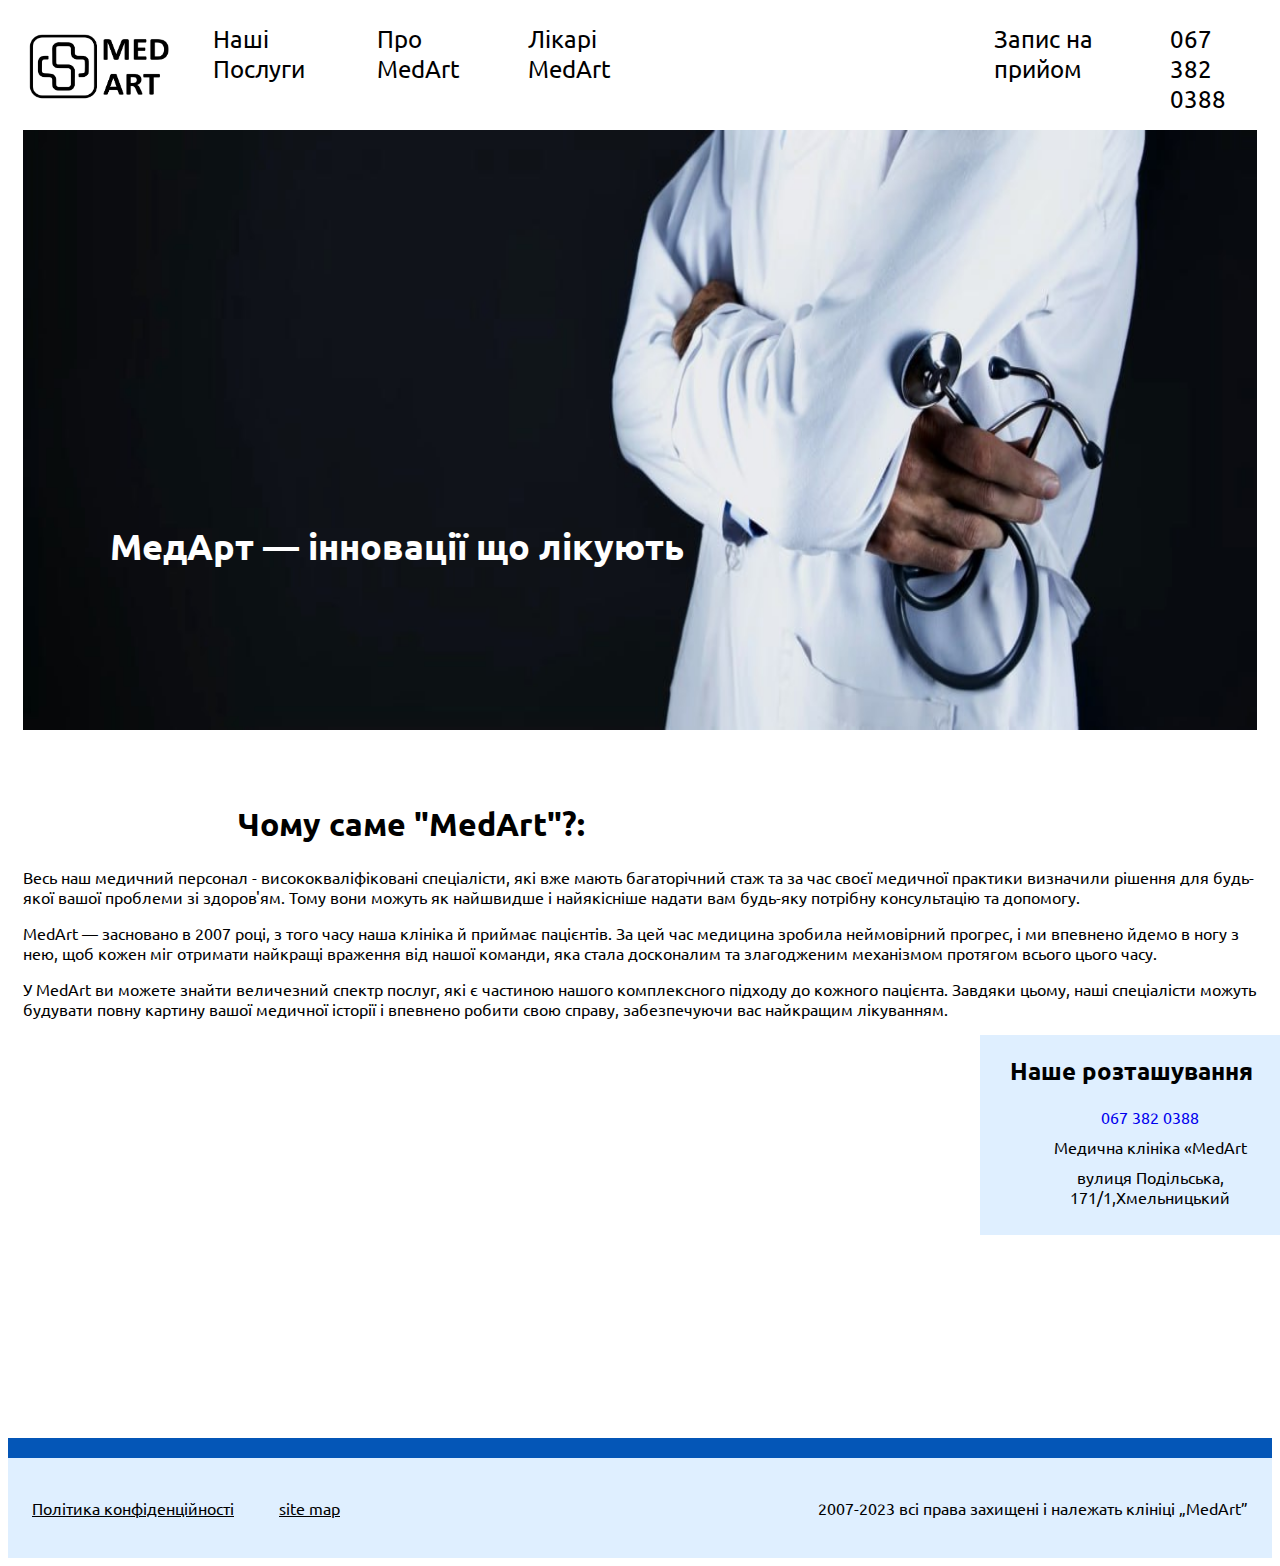
<file: index.html>
<!DOCTYPE html>
<html lang="ua">
  <head>
    <meta charset="UTF-8" />
    <meta name="viewport" content="width=device-width, initial-scale=1.0" />
    <title>MedArt</title>
    <link rel="stylesheet" href="style.css" />
    <link rel="preconnect" href="https://fonts.googleapis.com" />
    <link rel="preconnect" href="https://fonts.gstatic.com" crossorigin />
    <link
    href="https://fonts.googleapis.com/css2?family=Lato:wght@400;700&family=Ubuntu:wght@400;500;700&display=swap"
      rel="stylesheet"
    />
  </head>
  <body>
    <!-- HEADER -->
    <header>
      <div class="container">
        <!-- Підключення jQuery (приклад) -->
        <script src="https://code.jquery.com/jquery-3.6.0.min.js"></script>

        <script>
          $(document).ready(function() {
            // Приховуємо бургер меню на початку
            $(".burger-menu").hide();

            // При кліку на іконку бургер меню
            $(".burger-icon").click(function() {
              // Змінюємо видимість бургер меню
              $(".burger-menu").slideToggle();
            });
          });
        </script>
        <!-- HTML код для бургер меню -->
        <div class="burger-menu">
          <div class="burger-icon"></div>
        </div>
        <nav class="navbar">
          <a href="index.html"
          ><img src="img/MedArtLogo.png" alt="MedArtLogo" class="Logo"
          /></a>
          <ul class="list menu" id="main_nav">
            <li>
              <a href="">Наші Послуги</a>
              <div class="hiden-menu">
                <ul>
                  <li><a href="dantist.html">Стоматологія</a></li>
                  <li>
                    <a href="gynecologyandurology.html"
                      >Гінекологія та Урологія</a
                    >
                  </li>
                  <li><a href="massage.html">Неврологія, травматологія та масаж</a></li>
                </ul>
              </div>
            </li>
            <li>
              <a href="about.html">Про MedArt</a>
            </li>
            <li>
              <a href="doctors.html">Лікарі MedArt</a>
            </li>
            <span class="span-header">
              <li>
                <a href="appointment.html" id="appoi">Запис на прийом</a>
              </li>
              <li>
                <a class="link" href="tel:+0673820388"> 067 382 0388 </a>
              </li>
            </span>
          </ul>
        </nav>
      </div>
    </header>
   
    <section class="hero">
      <!-- PHOTO AND SLOGAN -->
      <div class="container">
      <div class="PhotoAndSlogan">
        <img src="img/MedArtMain1.jpg" alt="MainPhoto" class="MainPhoto" />
        <h1 class="Slogan">МедАрт — інновації що лікують</h1>
      </div>
      <!-- WHY MEDART? -->
      <div class="MainTexts">
        <h1 class="WhyMed">Чому саме "MedArt"?:</h1>
        <p class="text1">
          Весь наш медичний персонал - висококваліфіковані спеціалісти, які вже
          мають багаторічний стаж та за час своєї медичної практики визначили
          рішення для будь-якої вашої проблеми зі здоров'ям. Тому вони можуть як
          найшвидше і найякісніше надати вам будь-яку потрібну консультацію та
          допомогу.
        </p>
        <p class="text2">
          MedArt — засновано в 2007 році, з того часу наша клініка й приймає
          пацієнтів. За цей час медицина зробила неймовірний прогрес, і ми
          впевнено йдемо в ногу з нею, щоб кожен міг отримати найкращі враження
          від нашої команди, яка стала досконалим та злагодженим механізмом
          протягом всього цього часу.
        </p>
        <p class="text3">
          У MedArt ви можете знайти величезний спектр послуг, які є частиною
          нашого комплексного підходу до кожного пацієнта. Завдяки цьому, наші
          спеціалісти можуть будувати повну картину вашої медичної історії і
          впевнено робити свою справу, забезпечуючи вас найкращим лікуванням.
        </p>
      </div>
    </section>
    <!-- MAP -->
    <div class="mapAndInf">
      <div class="map-div">
        <h2 class="ourLoc">Наше розташування</h2>
        <ul class="list ul-map">
          <li class="link-map">
            <a class="link" href="tel:+0673820388"> 067 382 0388 </a>
          </li>
          <li class="link-map">Медична клініка «MedArt</li>
          <li class="link-map">вулиця Подільська, 171/1,Хмельницький</li>
        </ul>
      </div>
      <iframe
        class="map"
        src="https://www.google.com/maps/embed?pb=!1m18!1m12!1m3!1d2595.25934431454!2d26.99799267731279!3d49.42291076081303!2m3!1f0!2f0!3f0!3m2!1i1024!2i768!4f13.1!3m3!1m2!1s0x473206518fe5946f%3A0xc2dd091979bfd0b6!2z0YPQuy4g0J_QvtC00L7Qu9GM0YHQutCw0Y8sIDE3MSwg0KXQvNC10LvRjNC90LjRhtC60LjQuSwg0KXQvNC10LvRjNC90LjRhtC60LDRjyDQvtCx0LvQsNGB0YLRjCwgMjkwMDA!5e0!3m2!1sru!2sua!4v1690311536269!5m2!1sru!2sua"
        width="600"
        height="450"
        style="border: 0"
        allowfullscreen=""
        loading="lazy"
        referrerpolicy="no-referrer-when-downgrade"
      ></iframe>
    </div>
    <!-- FOOTER -->
    <div class="div-color-blue"></div>
    <footer class="footer-section">
      <ul class="ul-footer list">
        <li class="list-footer">
          <a class="link-footer" href="policy.html">
            Політика конфіденційності
          </a>
        </li>
        <li class="list-footer">
          <a class="link-footer" href="./sitemap.html">site map</a>
        </li>
      </ul>
      <p class="footer-text">
        2007-2023 всі права захищені і належать клініці „MedArt”
      </p>
    </footer>
  </body>
</html>
</file>
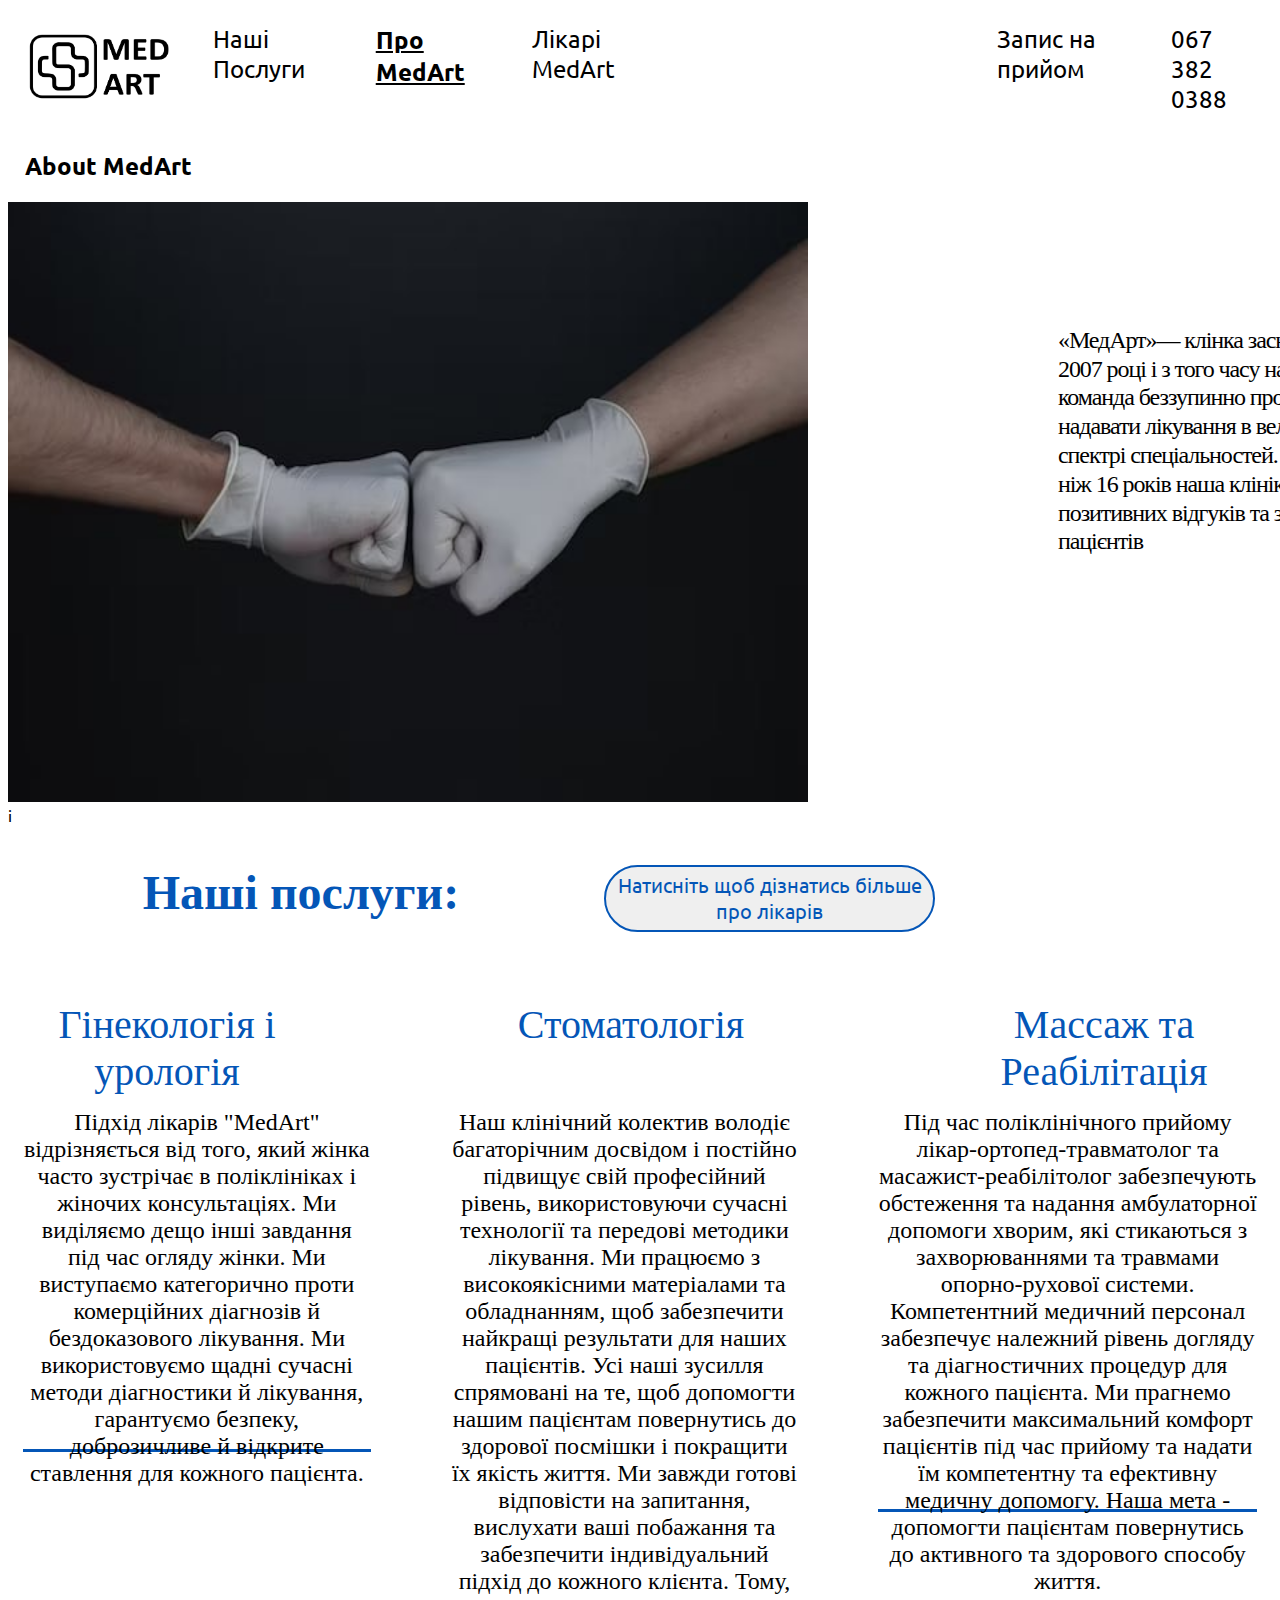
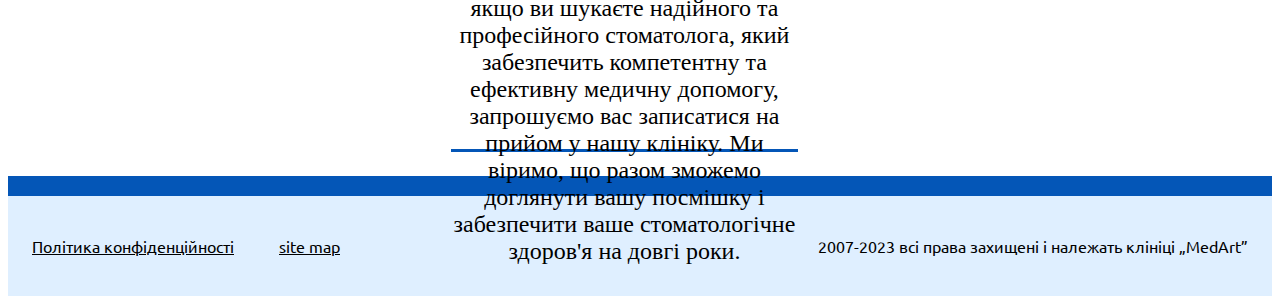
<file: about.html>
<!DOCTYPE html>
<html lang="en">
  <head>
    <meta charset="UTF-8" />
    <meta name="viewport" content="width=device-width, initial-scale=1.0" />
    <title>AboutMedArt</title>
    <link rel="stylesheet" href="style.css" />
    <link rel="preconnect" href="https://fonts.googleapis.com" />
    <link rel="preconnect" href="https://fonts.gstatic.com" crossorigin />
    <link
      href="https://fonts.googleapis.com/css2?family=Lato:wght@400;700&family=Ubuntu:wght@400;500;700&display=swap"
      rel="stylesheet"
    />
  </head>
  <body>
    <!-- HEADER -->
    <header>
      <div class="container">
        <nav class="navbar">
          <a href="index.html"
            ><img src="img/MedArtLogo.png" alt="MedArtLogo" class="Logo"
          /></a>
          <ul class="list menu" id="main_nav">
            <li>
              <a href="">Наші Послуги</a>
              <div class="hiden-menu">
                <ul>
                  <li><a href="dantist.html">Стоматологія</a></li>
                  <li>
                    <a href="gynecologyandurology.html"
                      >Гінекологія та Урологія</a
                    >
                  </li>
                  <li><a href="massage.html">Неврологія, травматологія та масаж</a></li>
                </ul>
              </div>
            </li>
            <li>
              <a href="about.html" class="active">Про MedArt</a>
            </li>
            <li>
              <a href="doctors.html">Лікарі MedArt</a>
            </li>
            <span class="span-header">
              <li>
                <a href="appointment.html">Запис на прийом</a>
              </li>
              <li>
                <a class="link" href="tel:+0673820388"> 067 382 0388 </a>
              </li>
            </span>
          </ul>
        </nav>
      </div>
    </header>
    <!-- MAIN -->
    <section class="section-about">
      <div class="div-about">
        <h2>About MedArt</h2>
      </div>
      <div class="div-foto-text">
        <div>
          <img class="fist-img" src="./img/fist.jpg" alt="fist" />
        </div>
        <div class="div-texy-about">
          <p class="text-about">
            «МедАрт»— клінка заснована в 2007 році і з того часу наша команда
            беззупинно продовжує вам надавати лікування в великому спектрі
            спеціальностей. За більше ніж 16 років наша клініка має сотні
            позитивних відгуків та задоволених пацієнтів
          </p>
        </div>
      </div>
    </section>
    <!-- SECTION-2 -->
    <section>
      і
      <div class="box-button">
        <h2 class="about-our-services">Наші послуги:</h2>
        <button onclick="window.location.href='doctors.html';" class="button-click">
          Натисніть щоб дізнатись більше про лікарів
        </button>
      </div>
    </section>
    <!-- SECTION-3 -->
    <section class="about-section3-titles">
      <div class="titele-about">
        <h1 class="g-title">Гінекологія і урологія</h1>
        <h1 class="d-title">Стоматологія</h1>
        <h1 class="m-title">Массаж та Реабілітація</h1>
      </div>
    </section>
    <section class="about-section3-texts">
      <div class="container container-flex">
        <p class="gynecology">
          Підхід лікарів "MedArt" відрізняється від того, який жінка часто
          зустрічає в поліклініках і жіночих консультаціях. Ми виділяємо дещо
          інші завдання під час огляду жінки. Ми виступаємо категорично проти
          комерційних діагнозів й бездоказового лікування. Ми використовуємо
          щадні сучасні методи діагностики й лікування, гарантуємо безпеку,
          доброзичливе й відкрите ставлення для кожного пацієнта.
        </p>
        <p class="dantist">
          Наш клінічний колектив володіє багаторічним досвідом і постійно
          підвищує свій професійний рівень, використовуючи сучасні технології та
          передові методики лікування. Ми працюємо з високоякісними матеріалами
          та обладнанням, щоб забезпечити найкращі результати для наших
          пацієнтів. Усі наші зусилля спрямовані на те, щоб допомогти нашим
          пацієнтам повернутись до здорової посмішки і покращити їх якість
          життя. Ми завжди готові відповісти на запитання, вислухати ваші
          побажання та забезпечити індивідуальний підхід до кожного клієнта.
          Тому, якщо ви шукаєте надійного та професійного стоматолога, який
          забезпечить компетентну та ефективну медичну допомогу, запрошуємо вас
          записатися на прийом у нашу клініку. Ми віримо, що разом зможемо
          доглянути вашу посмішку і забезпечити ваше стоматологічне здоров'я на
          довгі роки.
        </p>
        <p class="massageP">
          Під час поліклінічного прийому лікар-ортопед-травматолог та
          масажист-реабілітолог забезпечують обстеження та надання амбулаторної
          допомоги хворим, які стикаються з захворюваннями та травмами
          опорно-рухової системи. Компетентний медичний персонал забезпечує
          належний рівень догляду та діагностичних процедур для кожного
          пацієнта. Ми прагнемо забезпечити максимальний комфорт пацієнтів під
          час прийому та надати їм компетентну та ефективну медичну допомогу.
          Наша мета - допомогти пацієнтам повернутись до активного та здорового
          способу життя.
        </p>
      </div>
    </section>
    <!-- FOOTER -->
    <div class="div-color-blue"></div>
    <footer class="footer-section">
      <ul class="ul-footer list">
        <li class="list-footer">
          <a class="link-footer" href="policy.html">
            Політика конфіденційності
          </a>
        </li>
        <li class="list-footer">
          <a class="link-footer" href="sitemap.html">site map</a>
        </li>
      </ul>
      <p class="footer-text">
        2007-2023 всі права захищені і належать клініці „MedArt”
      </p>
    </footer>
  </body>
</html>
</file>
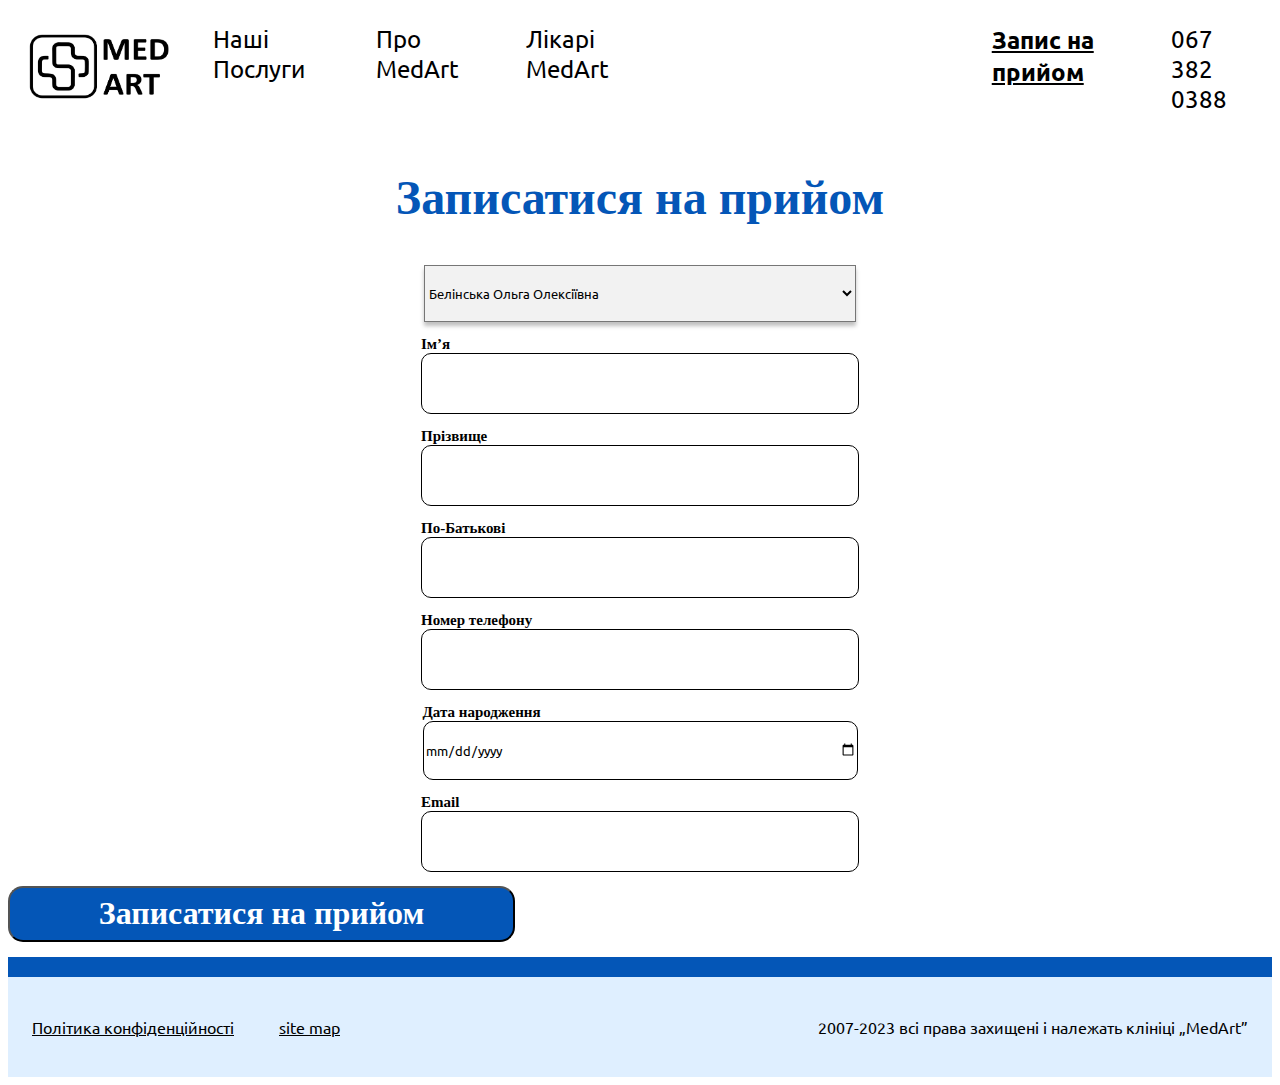
<file: appointment.html>
<!DOCTYPE html>
<html lang="en">
<head>
    <meta charset="UTF-8">
    <meta name="viewport" content="width=device-width, initial-scale=1.0">
    <title>Document</title>
    <link rel="stylesheet" href="style.css">
    <link rel="preconnect" href="https://fonts.googleapis.com" />
    <link rel="preconnect" href="https://fonts.gstatic.com" crossorigin />
    <link
      href="https://fonts.googleapis.com/css2?family=Lato:wght@400;700&family=Ubuntu:wght@400;500;700&display=swap"
      rel="stylesheet"
    />
</head>
<body>
  <script src="index.js" type="module"></script>  
  <!-- HEADER -->
    <header>
        <div class="container">
          <nav class="navbar">
          <a href="index.html"
            ><img src="img/MedArtLogo.png" alt="MedArtLogo" class="Logo"
          /></a>
          <ul class="list menu" id="main_nav">
            <li><a href="">Наші Послуги</a>
              <div class="hiden-menu">
                <ul>
                  <li><a href="dantist.html">Стоматологія</a></li>
                  <li><a href="gynecologyandurology.html">Гінекологія та Урологія</a></li>
                  <li><a href="massage.html">Неврологія, травматологія та масаж</a></li>
                </ul>
              </div>
            </li>
            <li>
              <a href="about.html">Про MedArt</a>
            </li>
            <li>
              <a href="doctors.html">Лікарі MedArt</a>
            </li>
            <span class="span-header">
            <li>
              <a href="appointment.html" class="active">Запис на прийом</a>
            </li>
            <li>
               <a class="link" href="tel:+0673820388"> 067 382 0388 </a>
            </li>
            </span>
          </ul>
          </nav>
        </div>
    <!-- Appointment -->
    <section class="section-form">
      <div class="container">
      <h2 class="h-modal">Записатися на прийом</h2>
    <form class="modal-form">
      <div class="form-container">
        <select class="select-form" name="select">
          <option class="option-form" disabled>Виберіть лікаря</option>
  <option class="option-form" value="value1">Белінська Ольга Олексіївна</option>
  <option class="option-form" value="value2">Белінський Владислав Андрійович</option>
  <option class="option-form" value="value3">Богач Юрій Григорович</option>
  <option class="option-form" value="value4">Рожанский Дмитро Владиславович</option>
  <option class="option-form" value="value5">Кушніренко Дмитро Олександрович</option>
  <option class="option-form" value="value6">Солярик Ігор Францевич.</option>
  <option class="option-form" value="value7">Яркович Іван Борисович</option>
        </select>
      </div>
      <div class="form-container">
        <label for="user-name" class="modal-form-field">Ім’я</label>
        <div class="modal-form-input-wrapper">
        <input id="user-name" type="text" name="user-name" class="modal-form-input" required minlength="2">
        </div>
      </div>
      <div class="form-container">
        <label for="user-name" class="modal-form-field">Прізвище</label>
      <div class="modal-form-input-wrapper">
        <input id="user-name" type="text" name="user-name" class="modal-form-input" required minlength="2">
        </div>
      </div>
      <div class="form-container">
        <label for="user-name" class="modal-form-field">По-Батькові</label>
      <div class="modal-form-input-wrapper">
        <input id="user-name" type="text" name="user-name" class="modal-form-input" required minlength="2">
        </div>
      </div>
      <div class="form-container">
        <label class="modal-form-field">Номер телефону</label>
          <div class="modal-form-input-wrapper">
            <input 
            id="user-phone"
            type="tel"
            name="user-phone"
            class="modal-form-input"
            required
            >
      </div>
      </div>
      <div class="form-container">
        <label class="modal-form-field">Дата народження</label>
          <div class="modal-form-input-wrapper">
            <input 
            type="date"
            id="user-date"
            name="user-date"
            class="modal-form-input"
            required
            >
          </div>
          </div>
          <div class="form-container">
        <label class="modal-form-field">Email</label>
          <div class="modal-form-input-wrapper">
            <input
            id="user-email"
            type="email"
            name="user-email"
            class="modal-form-input"
            required
            >
          </div>
          </div>
          </div>
          <button type="submit" class="modal-form-submit">Записатися на прийом</button>
    </form>
    </div>
    </section>
    <!-- FOOTER -->
    <div class="div-color-blue"></div>
    <footer class="footer-section">
      <ul class="ul-footer list">
        <li class="list-footer">
          <a class="link-footer" href="policy.html">
            Політика конфіденційності
          </a>
        </li>
        <li class="list-footer">
          <a class="link-footer" href="./sitemap.html">site map</a>
        </li>
      </ul>
      <p class="footer-text">
        2007-2023 всі права захищені і належать клініці „MedArt”
      </p>
    </footer>
</body>
</html>
</file>
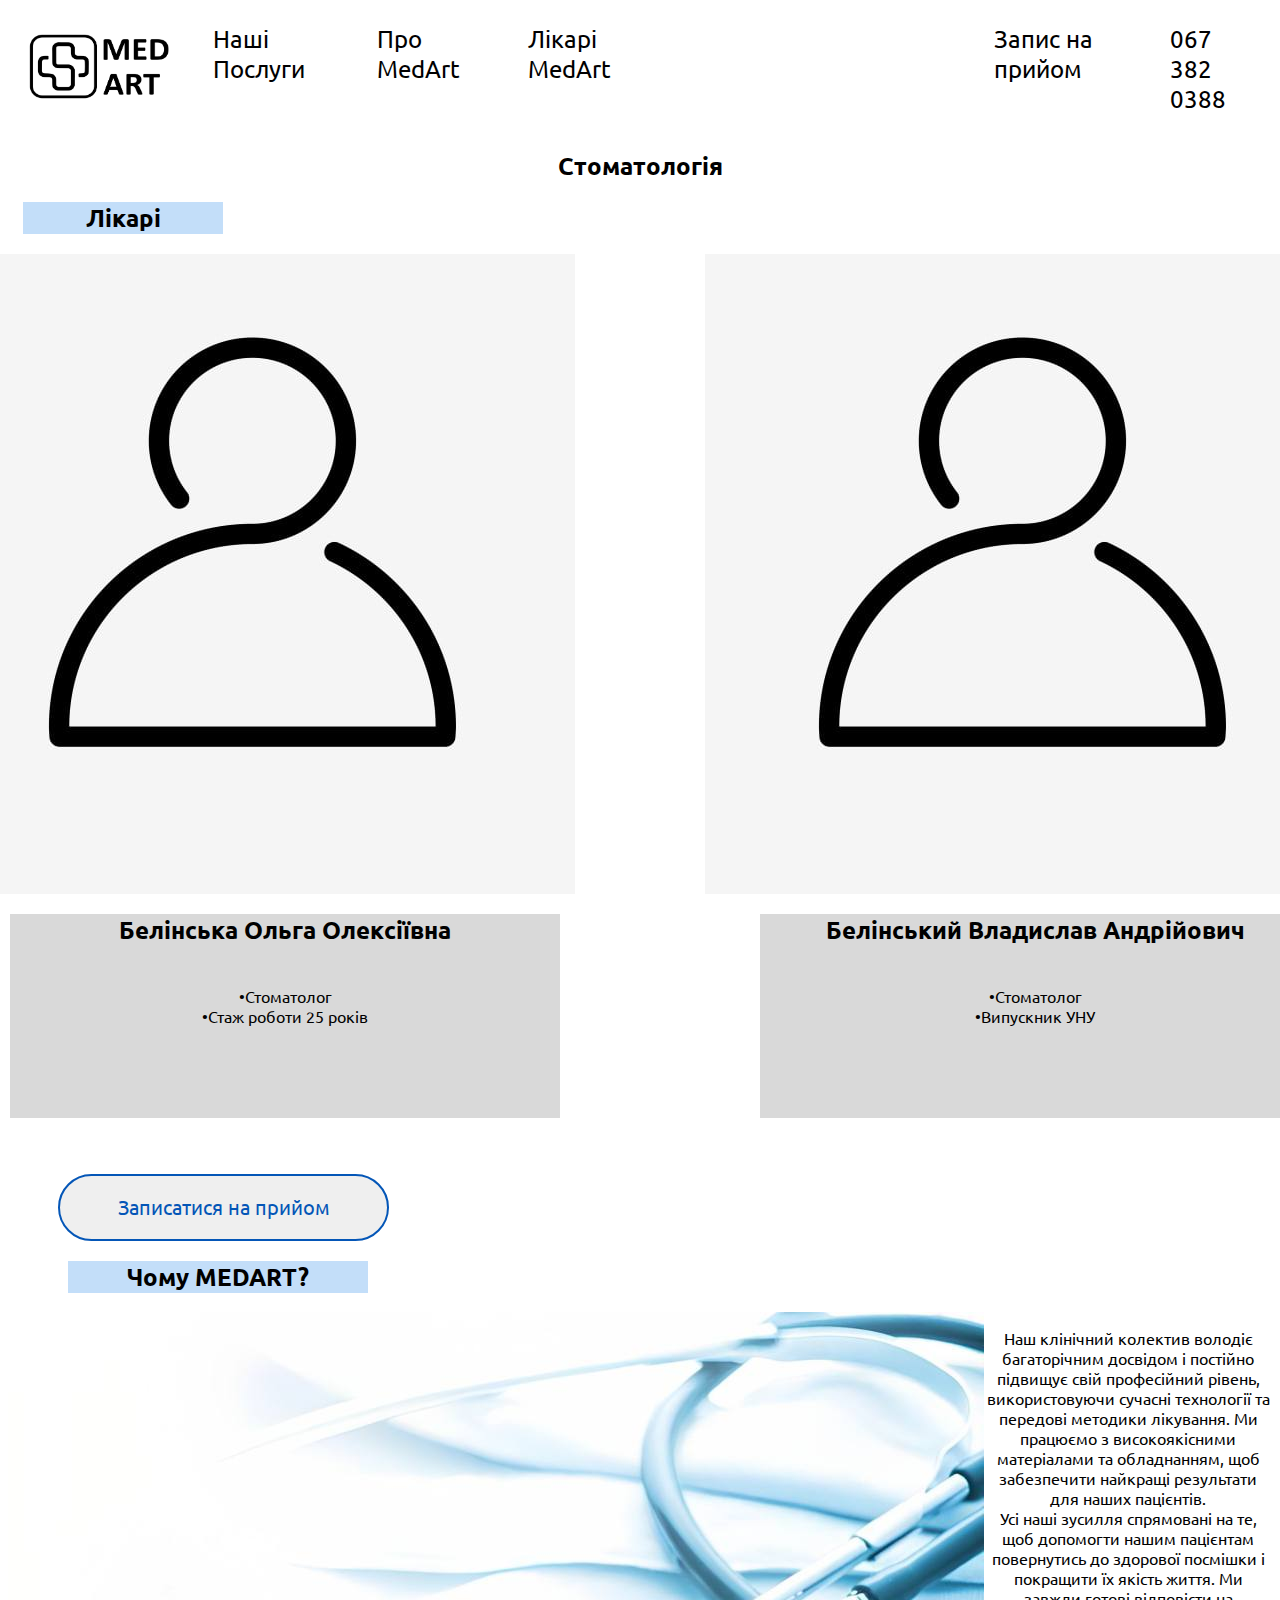
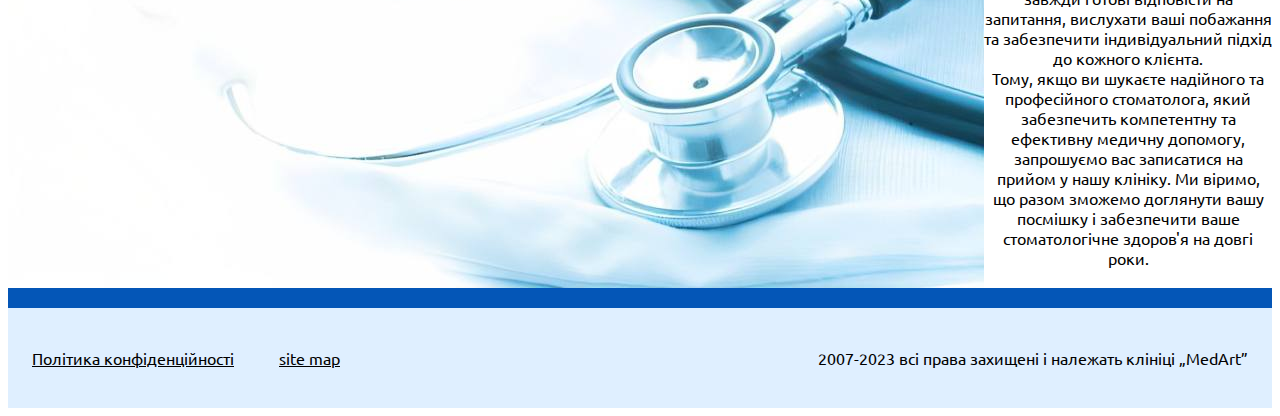
<file: dantist.html>
<!DOCTYPE html>
<html lang="ua">
  <head>
    <meta charset="UTF-8" />
    <meta name="viewport" content="width=device-width, initial-scale=1.0" />
    <title>MedArt</title>
    <link rel="stylesheet" href="style.css" />
    <link rel="preconnect" href="https://fonts.googleapis.com" />
    <link rel="preconnect" href="https://fonts.gstatic.com" crossorigin />
    <link
      href="https://fonts.googleapis.com/css2?family=Lato:wght@400;700&family=Ubuntu:wght@400;500;700&display=swap"
      rel="stylesheet"
    />
  </head>
  <body>
    <!-- HEADER -->
    <header>
      <div class="container">
        <nav class="navbar">
          <a href="index.html"
            ><img src="img/MedArtLogo.png" alt="MedArtLogo" class="Logo"
          /></a>
          <ul class="list menu" id="main_nav">
            <li>
              <a href="">Наші Послуги</a>
              <div class="hiden-menu">
                <ul>
                  <li><a href="#">Стоматологія</a></li>
                  <li>
                    <a href="gynecologyandurology.html"
                      >Гінекологія та Урологія</a
                    >
                  </li>
                  <li><a href="massage.html">Неврологія, травматологія та масаж</a></li>
                </ul>
              </div>
            </li>
            <li>
              <a href="about.html">Про MedArt</a>
            </li>
            <li>
              <a href="doctors.html">Лікарі MedArt</a>
            </li>
            <span class="span-header">
              <li>
                <a href="appointment.html" id="appoi">Запис на прийом</a>
              </li>
              <li>
                <a class="link" href="tel:+0673820388"> 067 382 0388 </a>
              </li>
            </span>
          </ul>
        </nav>
      </div>
    </header>
    <section class="gynecologyandurology-section">
      <div class="container">
        <h2 class="h-gynecologyandurology">Стоматологія</h2>
        <div class="box-div-doctors">
          <h2>Лікарі</h2>
        </div>
        <div class="div-box-doctors">
          <img src="img/human.jpg" alt="people" />
          <img src="img/human.jpg" alt="people" />
        </div>
        <div>
          <ul class="list ul-div-box-doctors">
            <li>
              <div class="div-box-doctors-text">
                <h2>Белінська Ольга Олексіївна</h2>
                <p>
                    <br>•Стоматолог
                    <br>•Стаж роботи 25 років
                </p>
              </div>
            </li>
            <li>
              <div class="div-box-doctors-text">
                <h2>Белінський Владислав Андрійович</h2>
                <p>
                    <br>•Стоматолог
                    <br>•Випускник УНУ
                </p>
              </div>
            </li>
          </ul>
        </div>
      </div>
    </section>
    <section class="MedArt-section">
      <button
        onclick="window.location.href='./appointment.html';"
        class="button-click-MedArt"
      >
        Записатися на прийом
      </button>
      <div class="box-div-medart">
        <h2 class="h-medart">Чому MEDART?</h2>
      </div>
      <div class="div-img-foto-medart">
        <img class="img-tool" src="./img/MedArt-tool.jpg" alt="tool" />
        <p class="p-medart">
        Наш клінічний колектив володіє багаторічним досвідом і постійно підвищує свій професійний рівень, використовуючи сучасні технології та передові методики лікування. Ми працюємо з високоякісними матеріалами та обладнанням, щоб забезпечити найкращі результати для наших пацієнтів.
        <br>Усі наші зусилля спрямовані на те, щоб допомогти нашим пацієнтам повернутись до здорової посмішки і покращити їх якість життя. Ми завжди готові відповісти на запитання, вислухати ваші побажання та забезпечити індивідуальний підхід до кожного клієнта.
        <br>Тому, якщо ви шукаєте надійного та професійного стоматолога, який забезпечить компетентну та ефективну медичну допомогу, запрошуємо вас записатися на прийом у нашу клініку. Ми віримо, що разом зможемо доглянути вашу посмішку і забезпечити ваше стоматологічне здоров'я на довгі роки.
        </p>
      </div>
    </section>
    <!-- FOOTER -->
    <div class="div-color-blue"></div>
    <footer class="footer-section">
      <ul class="ul-footer list">
        <li class="list-footer">
          <a class="link-footer" href="policy.html">
            Політика конфіденційності
          </a>
        </li>
        <li class="list-footer">
          <a class="link-footer" href="./sitemap.html">site map</a>
        </li>
      </ul>
      <p class="footer-text">
        2007-2023 всі права захищені і належать клініці „MedArt”
      </p>
    </footer>
  </body>
</html>
</file>
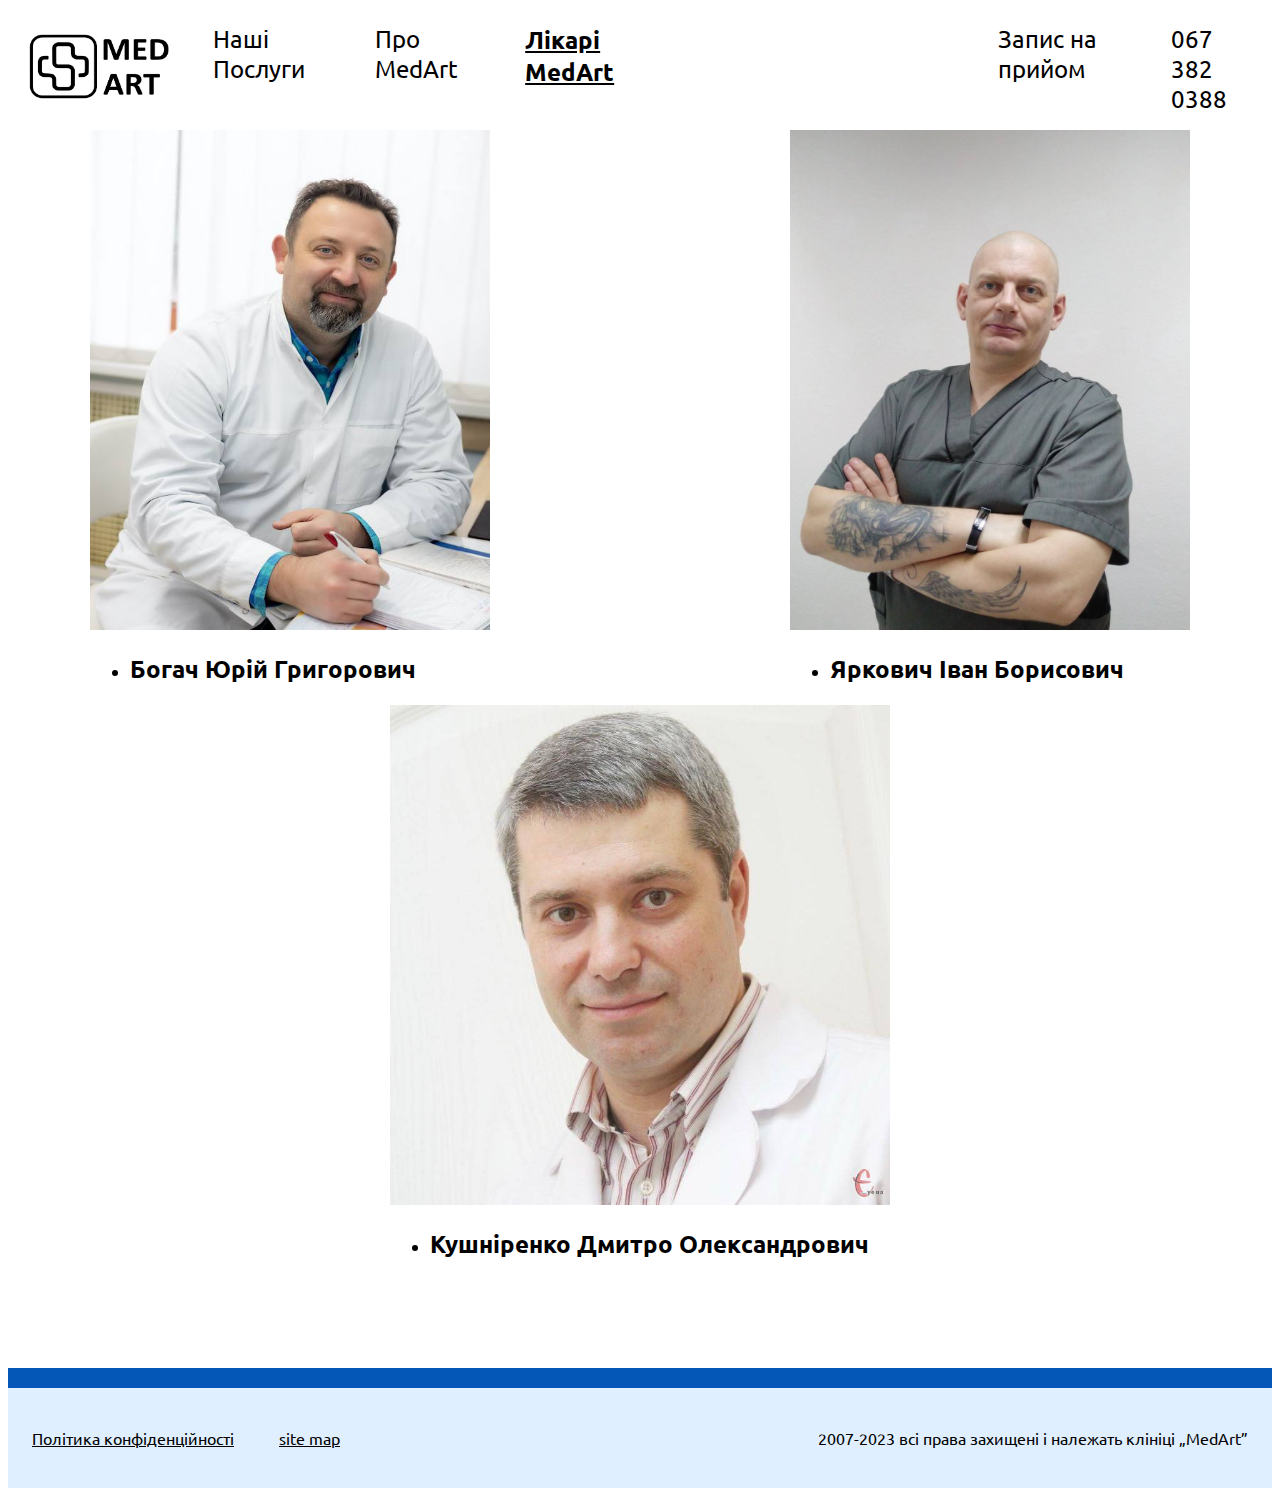
<file: doctors.html>
<!DOCTYPE html>
<html lang="en">
<head>
    <meta charset="UTF-8">
    <meta name="viewport" content="width=device-width, initial-scale=1.0">
    <title>Document</title>
    <link rel="stylesheet" href="style.css">
    <link rel="preconnect" href="https://fonts.googleapis.com" />
    <link rel="preconnect" href="https://fonts.gstatic.com" crossorigin />
    <link
      href="https://fonts.googleapis.com/css2?family=Lato:wght@400;700&family=Ubuntu:wght@400;500;700&display=swap"
      rel="stylesheet"
    />
</head>
<body>
  <header>
    <div class="container">
      <nav class="navbar">
      <a href="index.html"
        ><img src="img/MedArtLogo.png" alt="MedArtLogo" class="Logo"
      /></a>
      <ul class="list menu" id="main_nav">
        <li><a href="">Наші Послуги</a>
          <div class="hidden-menu">
            <ul>
              <li><a href="dantist.html">Стоматологія</a></li>
              <li><a href="gynecologyandurology.html">Гінекологія та Урологія</a></li>
              <li><a href="massage.html">Неврологія, травматологія та масаж</a></li>
            </ul>
          </div>
        </li>
        <li>
          <a href="about.html">Про MedArt</a>
        </li>
        <li>
          <a href="doctors.html" class="active">Лікарі MedArt</a>
        </li>
        <span class="span-header">
        <li>
          <a href="appointment.html">Запис на прийом</a>
        </li>
        <li>
          <a href="">067 382 0388</a>
        </li>
        </span>
      </ul>
      </nav>
    </div>
    <!-- DOCTORS -->
    <div class="container-flex-doc">
      <!-- Bohach -->
    <div class="bohach">
      <img src="img/Bohach.jpg" alt="" class="doc-img1">
      <ul class="jura" id="jurez">
        <li><h2>Богач Юрій Григорович</h2>
        <div class="hidden-doc">
          <ul>
            <li><p>(Уролог андролог)

              Лікар-уролог, вищої категорії, к.м.н, стаж роботи — понад 23 роки.
              Щорічно з  2014 по 2020 роки  проходив курси в центрі генітоуретральної реконструктивної хірургії при фундації Сави Перовича на базі клініки «BelMedik» в м. Белград Сербія під керівництвом Р. Джиновича.
               В 2013році було присуджено науковий ступень кандидата медичних наук.</p></li>
          </ul>
        </div>
        </li>
      </ul>
    </div>
    <!-- Jarkovich -->
    <div class="jarkovich">
      <img src="img/Jarkovich.jpg" alt="" class="doc-img1">
      <ul class="ivan" id="vanja">
        <li><h2>Яркович Іван Борисович</h2>
        <div class="hidden-doc">
          <ul>
            <li><p>Лікар медичної реабілітації та спортивної медицини.
              Лікар першої категорії.
              Спеціалізація: Реабілітація після спортивних травм.
              Реабілітація пацієнтів неврологічного травматологічного, ортопедичного профіля.</p></li>
          </ul>
        </div>
        </li>
      </ul>
    </div>
    </div>
    <!-- Kushnirenko -->
    <div class="container-flex-doc">
      <div class="kushnirenko">
        <img src="img/Kushnirenko.jpg" alt="" class="doc-img">
        <ul class="dmytro" id="dima">
          <li><h2 class="kush">Кушніренко Дмитро Олександрович</h2>
          <div class="hidden-doc">
            <ul>
              <li><p>Лікар вищої категорії.
                Кандидат медичних наук.
                Лікар гінеколог ендокринолог.
                Лікар мамолог. 
                Лікар ультразвукової діагностики. 
                Лікарський стаж - 30 років</p></li>
            </ul>
          </div>
          </li>
        </ul>
      </div>
    </div>
    <!-- FOOTER -->
    <div class="div-color-blue"></div>
    <footer class="footer-section">
      <ul class="ul-footer list">
        <li class="list-footer">
          <a class="link-footer" href="policy.html">
            Політика конфіденційності
          </a>
        </li>
        <li class="list-footer">
          <a class="link-footer" href="./sitemap.html">site map</a>
        </li>
      </ul>
      <p class="footer-text">
        2007-2023 всі права захищені і належать клініці „MedArt”
      </p>
    </footer>
</body>
</html>
</file>
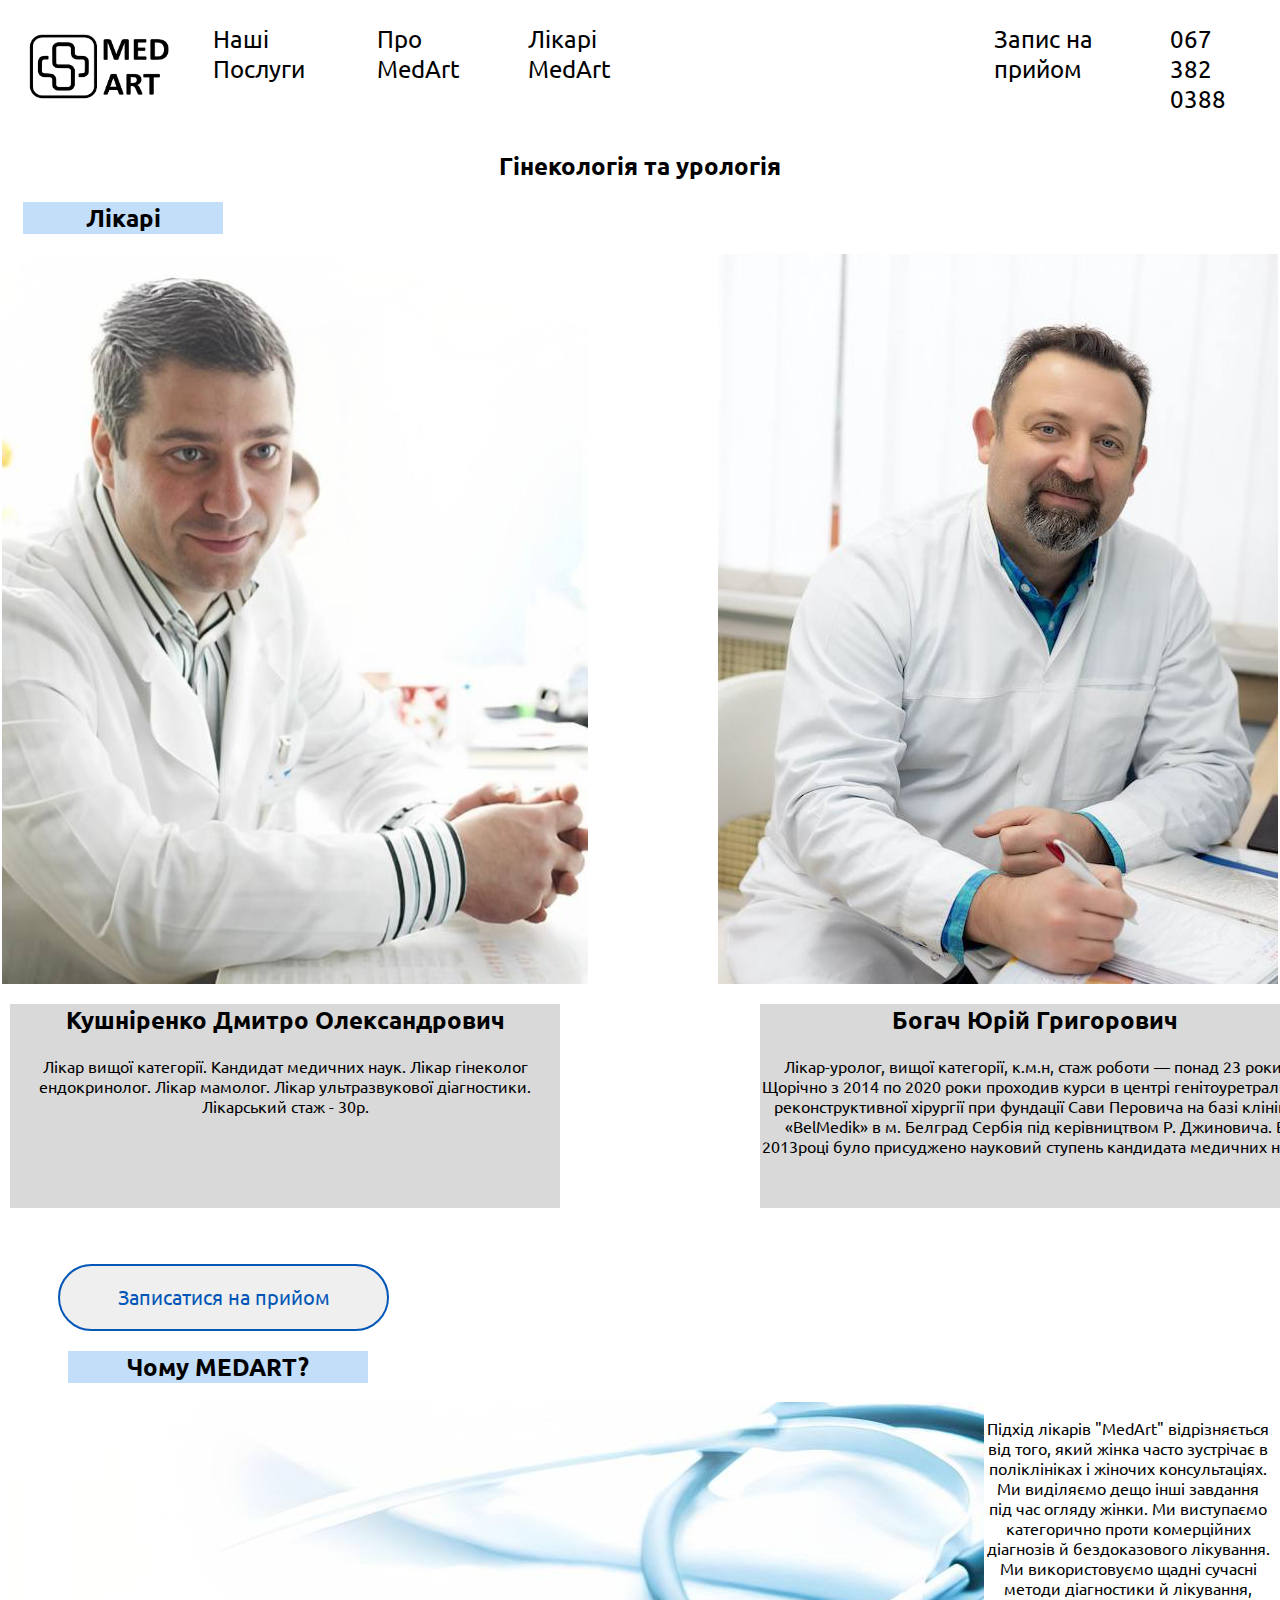
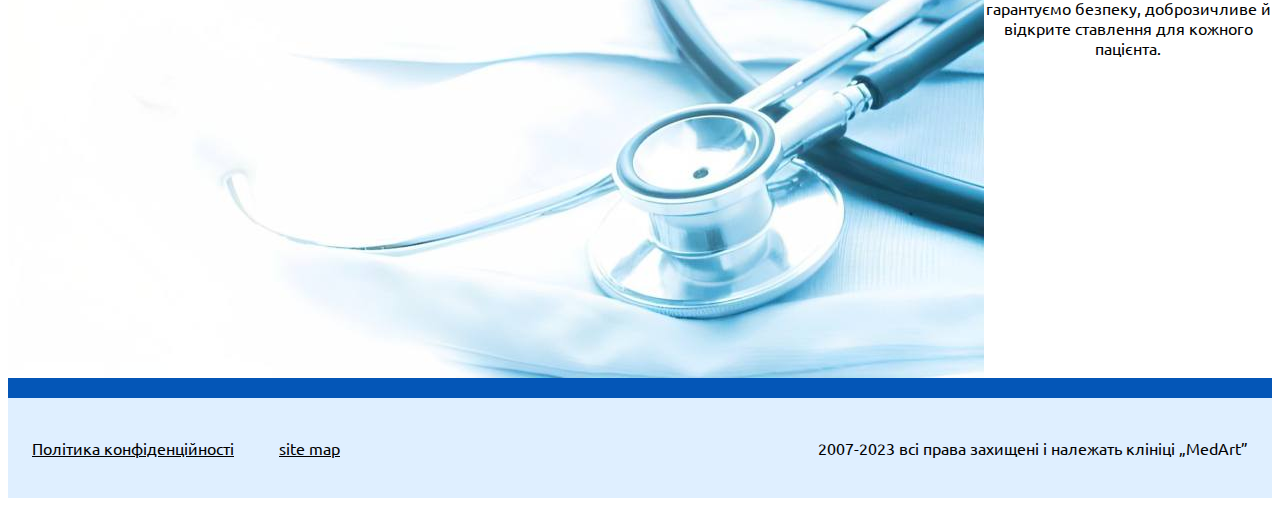
<file: gynecologyandurology.html>
<!DOCTYPE html>
<html lang="ua">
  <head>
    <meta charset="UTF-8" />
    <meta name="viewport" content="width=device-width, initial-scale=1.0" />
    <title>MedArt</title>
    <link rel="stylesheet" href="style.css" />
    <link rel="preconnect" href="https://fonts.googleapis.com" />
    <link rel="preconnect" href="https://fonts.gstatic.com" crossorigin />
    <link
      href="https://fonts.googleapis.com/css2?family=Lato:wght@400;700&family=Ubuntu:wght@400;500;700&display=swap"
      rel="stylesheet"
    />
  </head>
  <body>
    <!-- HEADER -->
    <header>
      <div class="container">
        <nav class="navbar">
          <a href="index.html"
            ><img src="img/MedArtLogo.png" alt="MedArtLogo" class="Logo"
          /></a>
          <ul class="list menu" id="main_nav">
            <li>
              <a href="">Наші Послуги</a>
              <div class="hiden-menu">
                <ul>
                  <li><a href="dantist.html">Стоматологія</a></li>
                  <li>
                    <a href="gynecologyandurology.html"
                      >Гінекологія та Урологія</a
                    >
                  </li>
                  <li><a href="massage.html">Неврологія, травматологія та масаж</a></li>
                </ul>
              </div>
            </li>
            <li>
              <a href="about.html">Про MedArt</a>
            </li>
            <li>
              <a href="doctors.html">Лікарі MedArt</a>
            </li>
            <span class="span-header">
              <li>
                <a href="appointment.html" id="appoi">Запис на прийом</a>
              </li>
              <li>
                <a class="link" href="tel:+0673820388"> 067 382 0388 </a>
              </li>
            </span>
          </ul>
        </nav>
      </div>
    </header>
    <section class="gynecologyandurology-section">
      <div class="container">
        <h2 class="h-gynecologyandurology">Гінекологія та урологія</h2>
        <div class="box-div-doctors">
          <h2>Лікарі</h2>
        </div>
        <div class="div-box-doctors">
          <img src="./img/Kushnirenko-doctor.jpg" alt="people" />
          <img src="./img/Bohach.jpg" alt="people" />
        </div>
        <div>
          <ul class="list ul-div-box-doctors">
            <li>
              <div class="div-box-doctors-text">
                <h2>Кушніренко Дмитро Олександрович</h2>
                <p>
                  Лікар вищої категорії. Кандидат медичних наук. Лікар гінеколог
                  ендокринолог. Лікар мамолог. Лікар ультразвукової діагностики.
                  Лікарський стаж - 30р.
                </p>
              </div>
            </li>
            <li>
              <div class="div-box-doctors-text">
                <h2>Богач Юрій Григорович</h2>
                <p>
                  Лікар-уролог, вищої категорії, к.м.н, стаж роботи — понад 23
                  роки. Щорічно з 2014 по 2020 роки проходив курси в центрі
                  генітоуретральної реконструктивної хірургії при фундації Сави
                  Перовича на базі клініки «BelMedik» в м. Белград Сербія під
                  керівництвом Р. Джиновича. В 2013році було присуджено науковий
                  ступень кандидата медичних наук.
                </p>
              </div>
            </li>
          </ul>
        </div>
      </div>
    </section>
    <section class="MedArt-section">
      <button
        onclick="window.location.href='./appointment.html';"
        class="button-click-MedArt"
      >
        Записатися на прийом
      </button>
      <div class="box-div-medart">
        <h2 class="h-medart">Чому MEDART?</h2>
      </div>
      <div class="div-img-foto-medart">
        <img class="img-tool" src="./img/MedArt-tool.jpg" alt="tool" />
        <p class="p-medart">
          Підхід лікарів "MedArt" відрізняється від того, який жінка часто
          зустрічає в поліклініках і жіночих консультаціях. Ми виділяємо дещо
          інші завдання під час огляду жінки. Ми виступаємо категорично проти
          комерційних діагнозів й бездоказового лікування. Ми використовуємо
          щадні сучасні методи діагностики й лікування, гарантуємо безпеку,
          доброзичливе й відкрите ставлення для кожного пацієнта.
        </p>
      </div>
    </section>
    <!-- FOOTER -->
    <div class="div-color-blue"></div>
    <footer class="footer-section">
      <ul class="ul-footer list">
        <li class="list-footer">
          <a class="link-footer" href="policy.html">
            Політика конфіденційності
          </a>
        </li>
        <li class="list-footer">
          <a class="link-footer" href="./sitemap.html">site map</a>
        </li>
      </ul>
      <p class="footer-text">
        2007-2023 всі права захищені і належать клініці „MedArt”
      </p>
    </footer>
  </body>
</html>
</file>
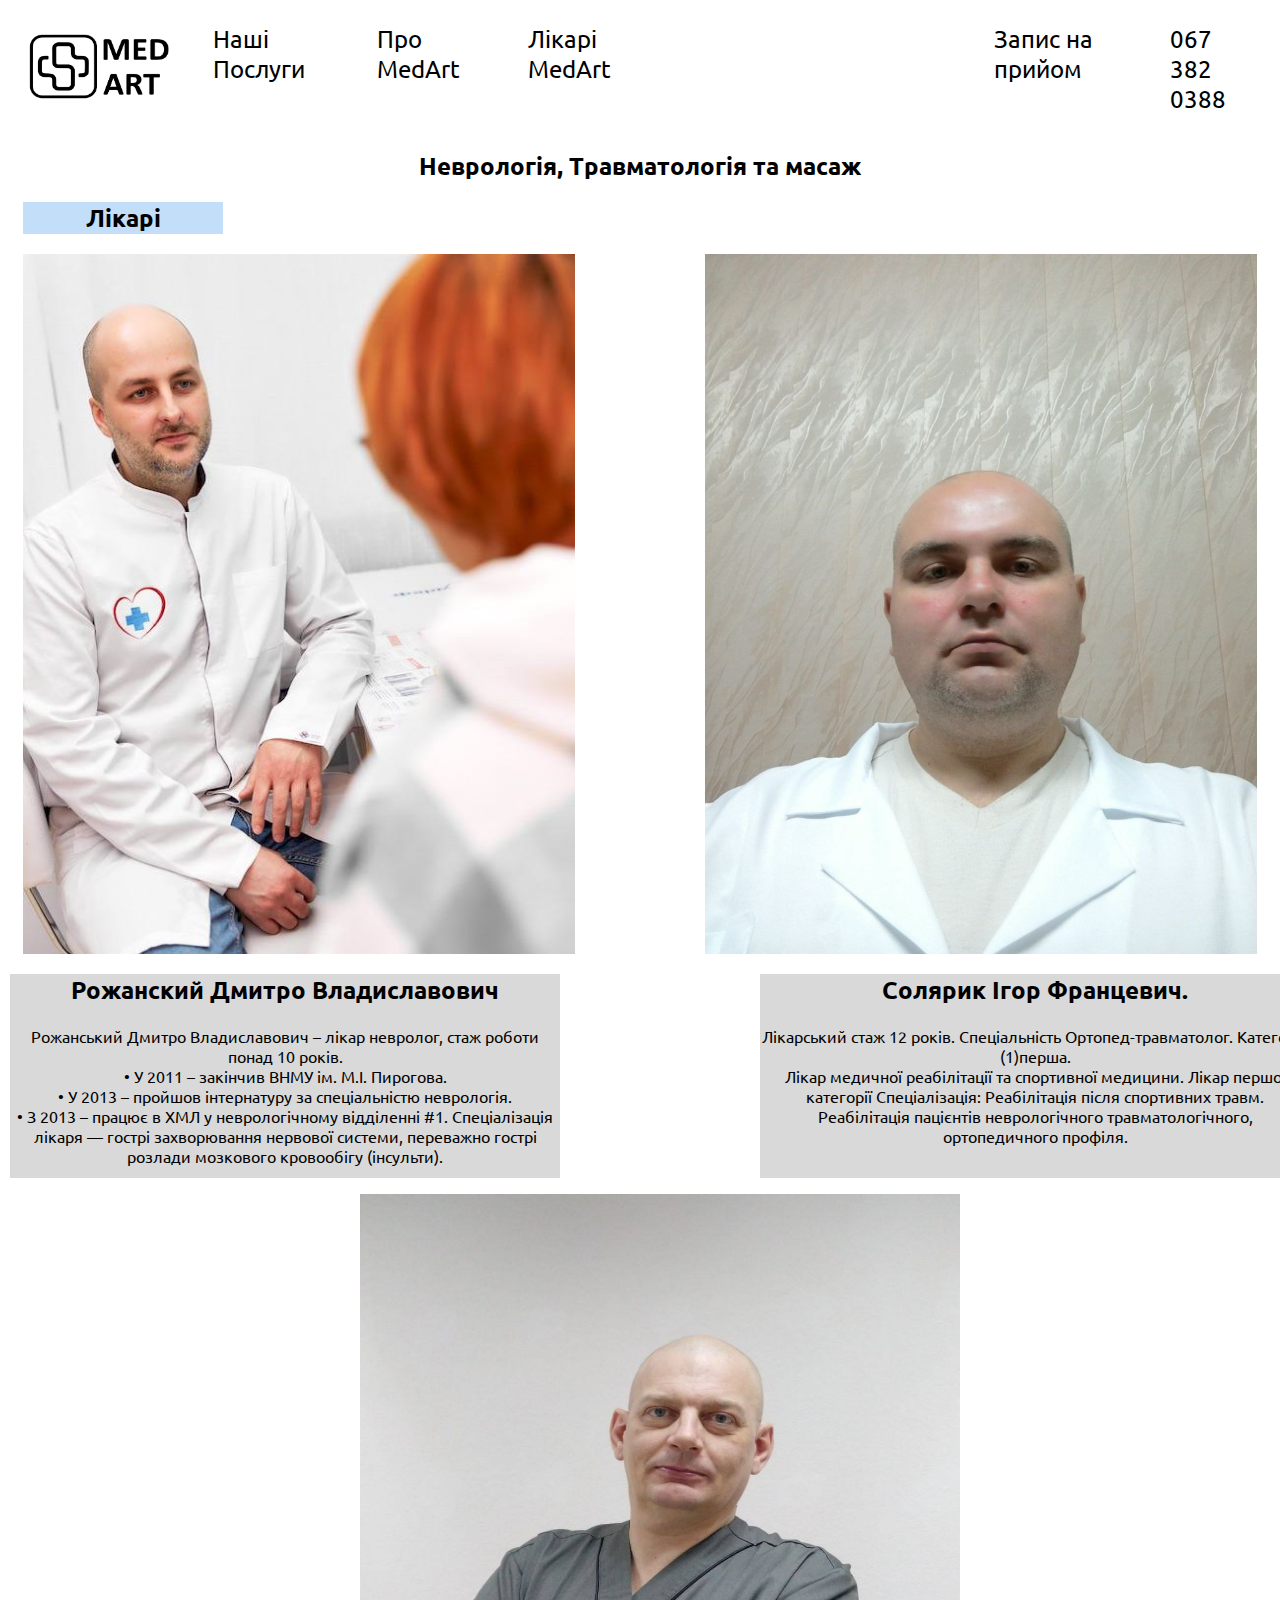
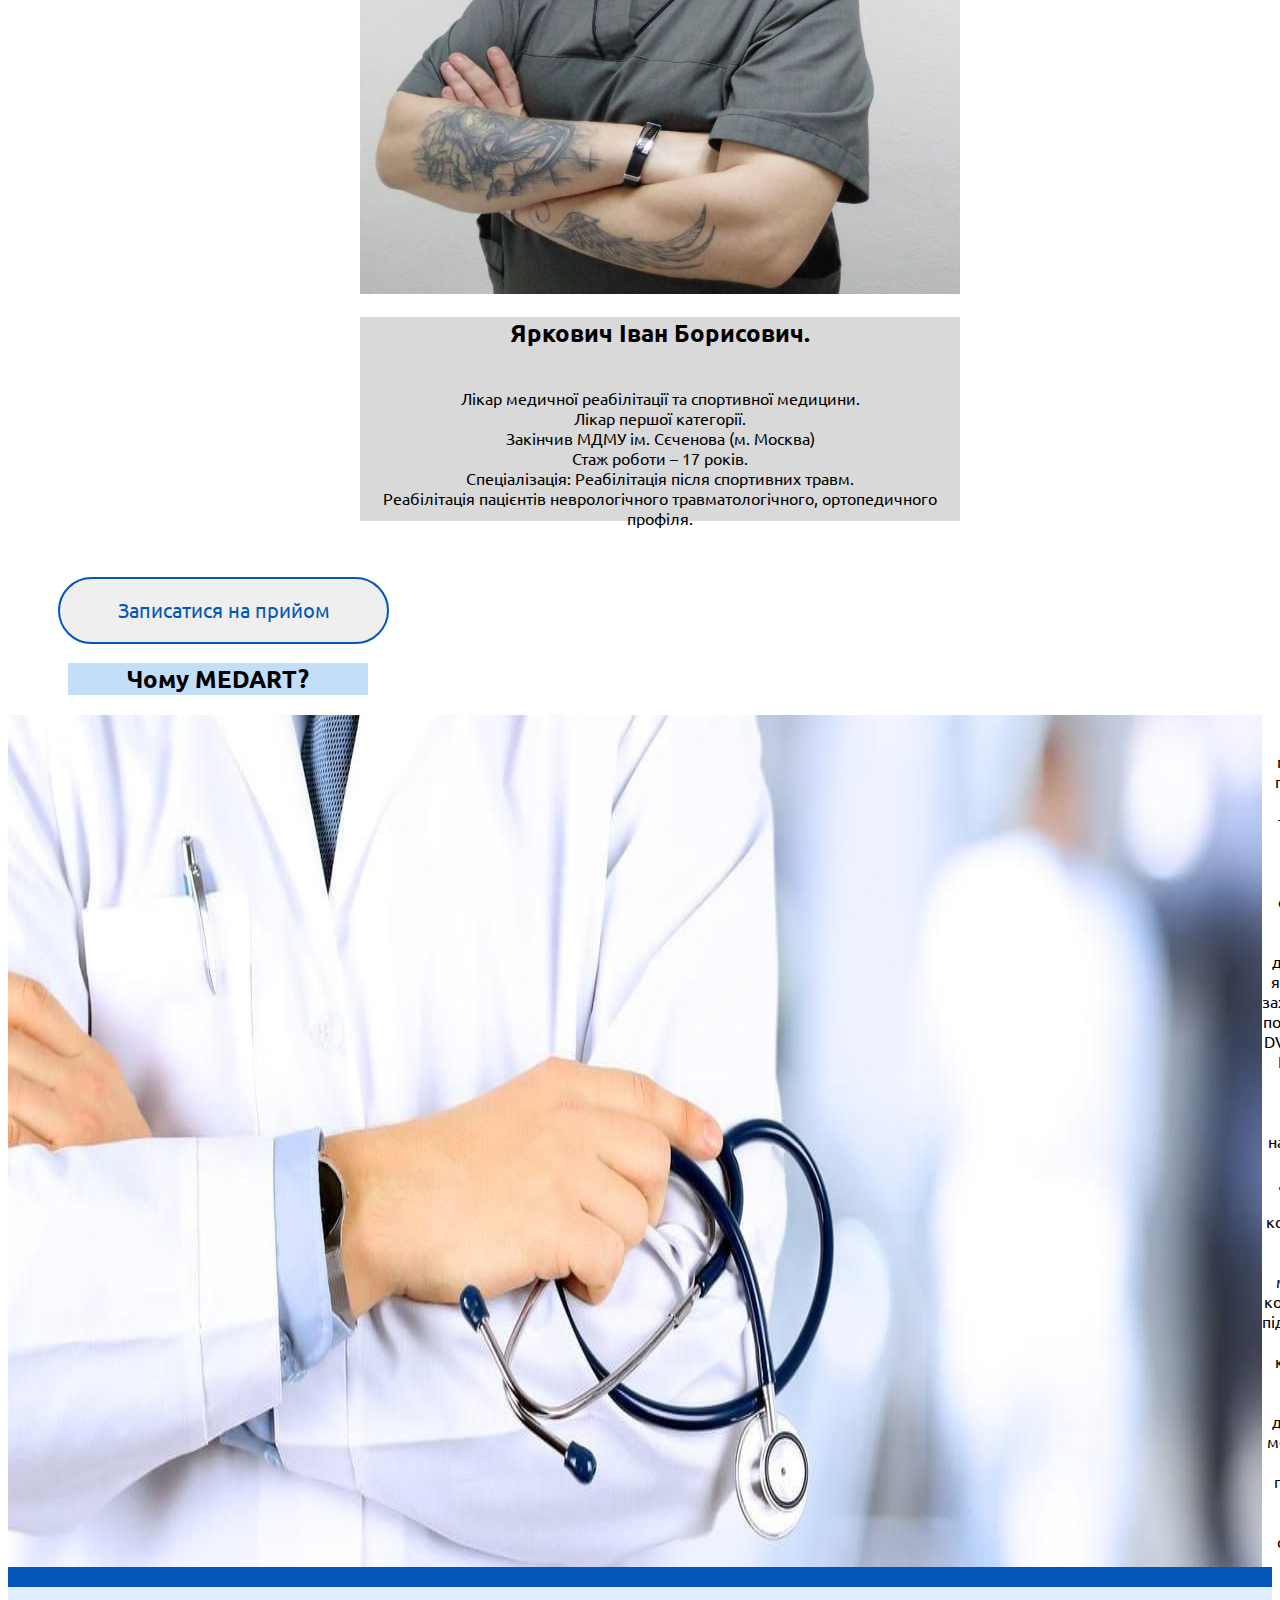
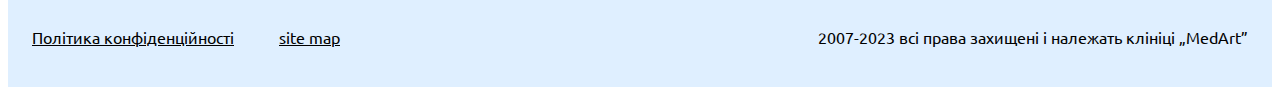
<file: massage.html>
<!DOCTYPE html>
<html lang="ua">
  <head>
    <meta charset="UTF-8" />
    <meta name="viewport" content="width=device-width, initial-scale=1.0" />
    <title>MedArt</title>
    <link rel="stylesheet" href="style.css" />
    <link rel="preconnect" href="https://fonts.googleapis.com" />
    <link rel="preconnect" href="https://fonts.gstatic.com" crossorigin />
    <link
      href="https://fonts.googleapis.com/css2?family=Lato:wght@400;700&family=Ubuntu:wght@400;500;700&display=swap"
      rel="stylesheet"
    />
  </head>
  <body>
    <!-- HEADER -->
    <header>
      <div class="container">
        <nav class="navbar">
          <a href="index.html"
            ><img src="img/MedArtLogo.png" alt="MedArtLogo" class="Logo"
          /></a>
          <ul class="list menu" id="main_nav">
            <li>
              <a href="">Наші Послуги</a>
              <div class="hiden-menu">
                <ul>
                  <li><a href="dantist.html">Стоматологія</a></li>
                  <li>
                    <a href="gynecologyandurology.html"
                      >Гінекологія та Урологія</a
                    >
                  </li>
                  <li><a href="#">Неврологія, травматологія та масаж</a></li>
                </ul>
              </div>
            </li>
            <li>
              <a href="about.html">Про MedArt</a>
            </li>
            <li>
              <a href="doctors.html">Лікарі MedArt</a>
            </li>
            <span class="span-header">
              <li>
                <a href="appointment.html" id="appoi">Запис на прийом</a>
              </li>
              <li>
                <a class="link" href="tel:+0673820388"> 067 382 0388 </a>
              </li>
            </span>
          </ul>
        </nav>
      </div>
    </header>
    <section class="gynecologyandurology-section">
      <div class="container">
        <h2 class="h-gynecologyandurology">Неврологія, Травматологія та масаж</h2>
        <div class="box-div-doctors">
          <h2>Лікарі</h2>
        </div>
        <div class="div-box-doctors">
          <img src="img/Roshansky.jpg" alt="people" class="masDoc"/>
          <img src="img/Solarik.jpg" alt="people" class="masDoc"/>
        </div>
        
        <div>
          <ul class="list ul-div-box-doctors">
            <li>
              <div class="div-box-doctors-text">
                <h2>Рожанский Дмитро Владиславович</h2>
                <p>
                    Рожанський Дмитро Владиславович – лікар невролог, стаж роботи понад 10 років.
                    <br>• У 2011 – закінчив ВНМУ ім. М.І. Пирогова.
                    <br>• У 2013 – пройшов інтернатуру за спеціальністю неврологія.
                    <br>• З 2013 – працює в ХМЛ у неврологічному відділенні #1.
                   Спеціалізація лікаря — гострі захворювання нервової системи, переважно гострі розлади мозкового кровообігу (інсульти).
                </p>
              </div>
            </li>
            <li>
              <div class="div-box-doctors-text">
                <h2>Солярик Ігор Францевич.</h2>
                <p>
                    Лікарський стаж 12 років.
                    Спеціальність Ортопед-травматолог.
                    Категорія (1)перша. <br> Лікар медичної реабілітації та спортивної медицини.
                    Лікар першої категорії
                    Спеціалізація: Реабілітація після спортивних травм.
                    Реабілітація пацієнтів неврологічного травматологічного, ортопедичного профіля.
                </p>
              </div>
            </li>
          </ul>
          <ul class="list ul-div-box-doctors">
            <li>
                <div class="Jarkovich">
                    <img src="img/Jarkovich.jpg" alt="" class="masDoc">
                  </div>
                  <div class="div-box-doctors-text-Jar">
                    <h2>Яркович Іван Борисович.</h2>
                    <p>
                        <br>Лікар медичної реабілітації та спортивної медицини.
                        <br>Лікар першої категорії.
        
                        <br>Закінчив МДМУ ім. Сєченова (м. Москва)
                        <br>Стаж роботи – 17 років.
        
                        <br>Спеціалізація: Реабілітація після спортивних травм.
                        <br>Реабілітація пацієнтів неврологічного травматологічного, ортопедичного профіля.
                    </p>
                  </div>
            </li>
          </ul>
        </div>
      </div>
    </section>
    <section class="MedArt-section">
      <button
        onclick="window.location.href='./appointment.html';"
        class="button-click-MedArt"
      >
        Записатися на прийом
      </button>
      <div class="box-div-medart">
        <h2 class="h-medart">Чому MEDART?</h2>
      </div>
      <div class="div-img-foto-medart">
        <img class="img-tool" src="img/massageDoc.jpg" alt="tool" />
        <p class="p-medart">
            Під час поліклінічного прийому лікар-ортопед-
            травматологта масажист-
            реабілітолог забезпечують
            обстеження та надання
            амбулаторної допомоги
            хвим. які стикаються з
            захворюваннямиті позвмами
            опооно-DVxOROi систоми.
            Компетентний медичний
            персонал забезпечує
            належний рівень догляду та діагностичних процедур для кожного пацієнта. Ми
            прагнемо запозпочити
            максимальнии комфоот
            пацієнтів під час прийому та
            навети м компетентну та
            ефективну медичну допомогу.
            Наша мета - допомогти
            пацієнтам повернутись до
            активного та здорового способу життя.
        </p>
      </div>
    </section>
    <!-- FOOTER -->
    <div class="div-color-blue"></div>
    <footer class="footer-section">
      <ul class="ul-footer list">
        <li class="list-footer">
          <a class="link-footer" href="policy.html">
            Політика конфіденційності
          </a>
        </li>
        <li class="list-footer">
          <a class="link-footer" href="./sitemap.html">site map</a>
        </li>
      </ul>
      <p class="footer-text">
        2007-2023 всі права захищені і належать клініці „MedArt”
      </p>
    </footer>
  </body>
</html>
</file>
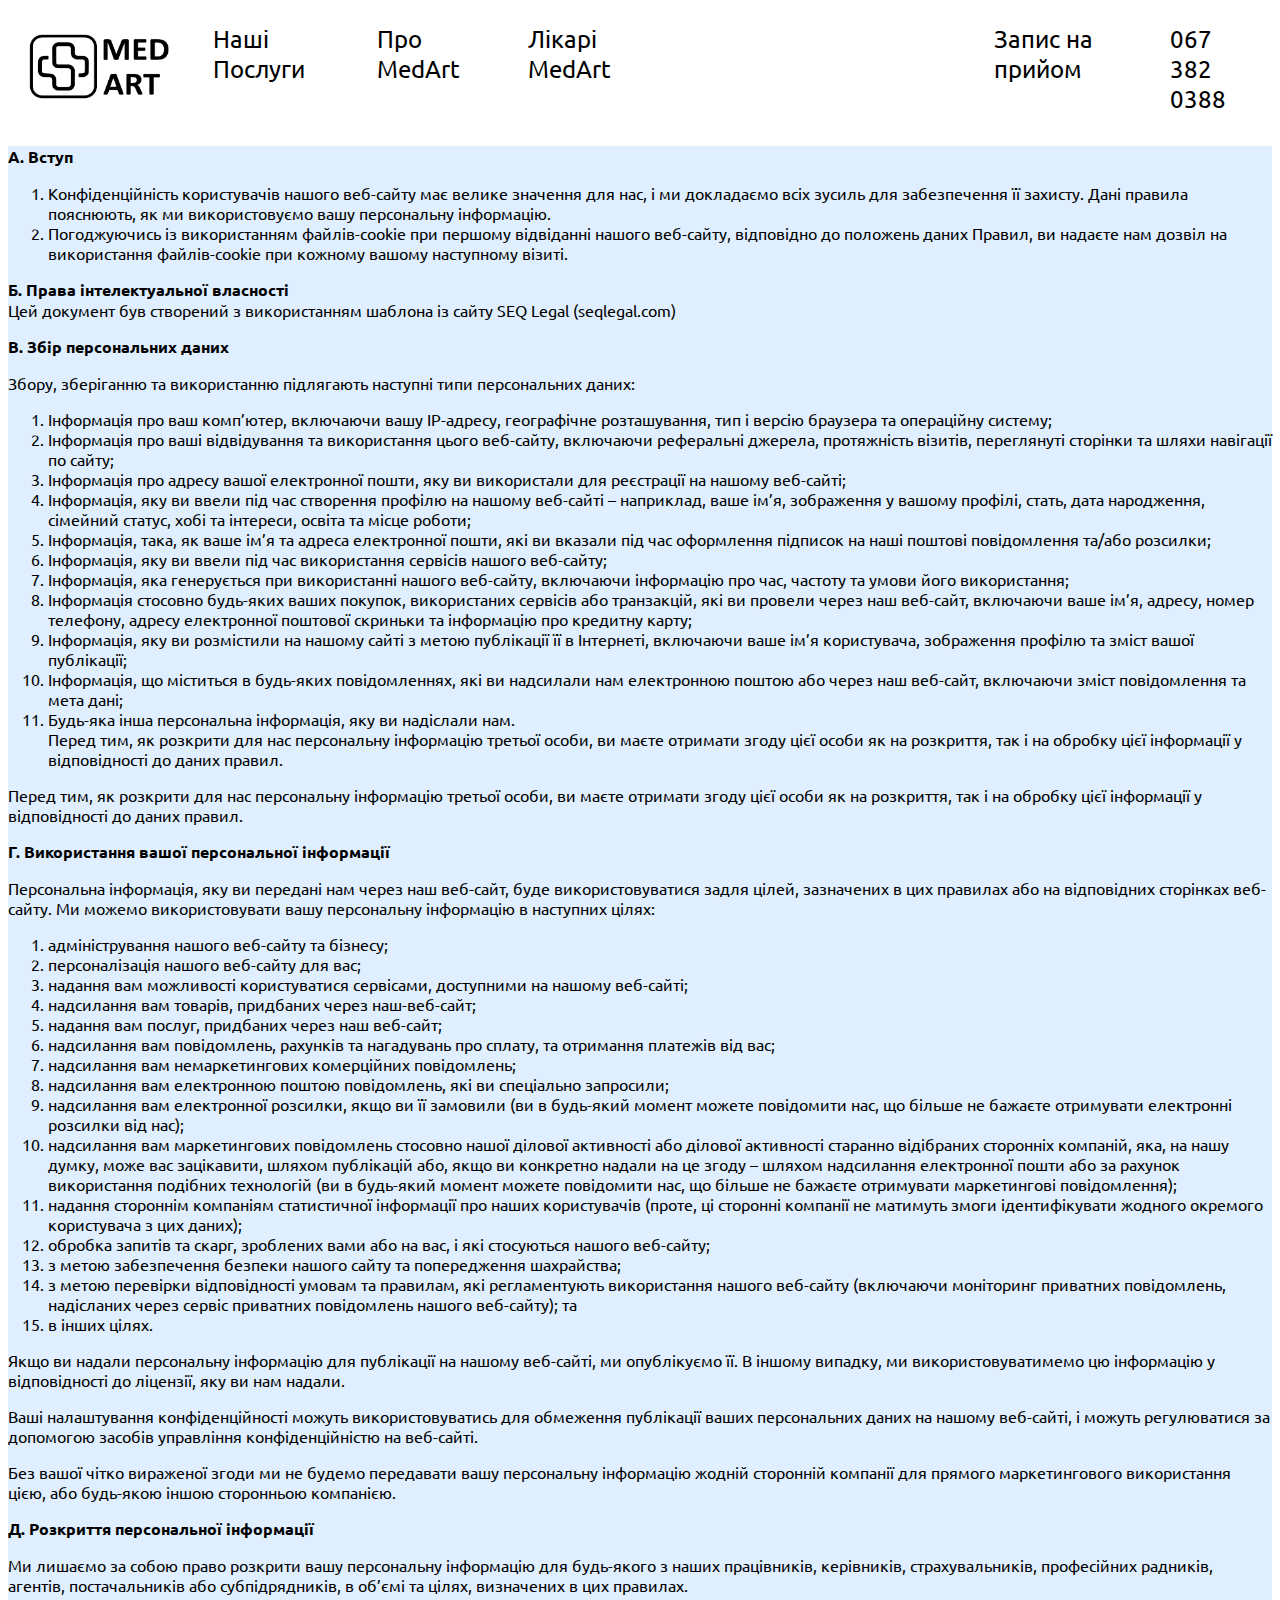
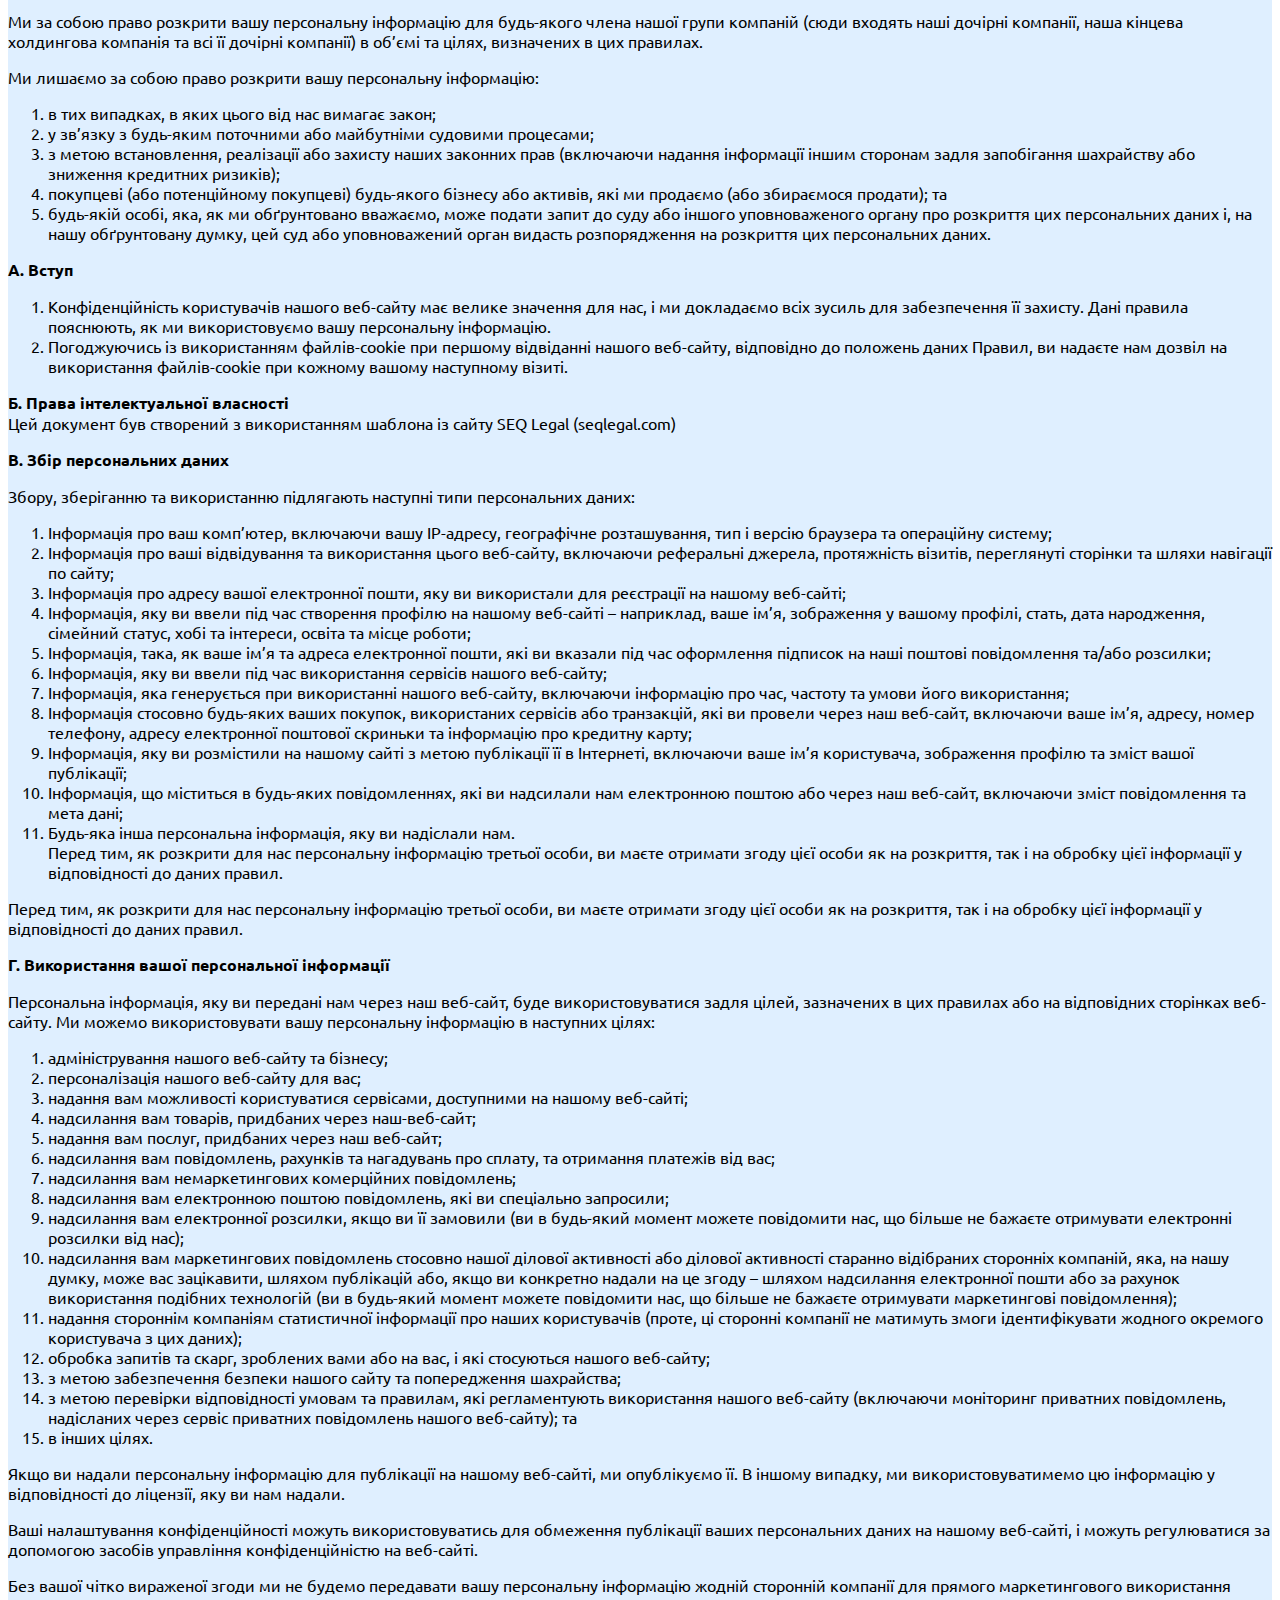
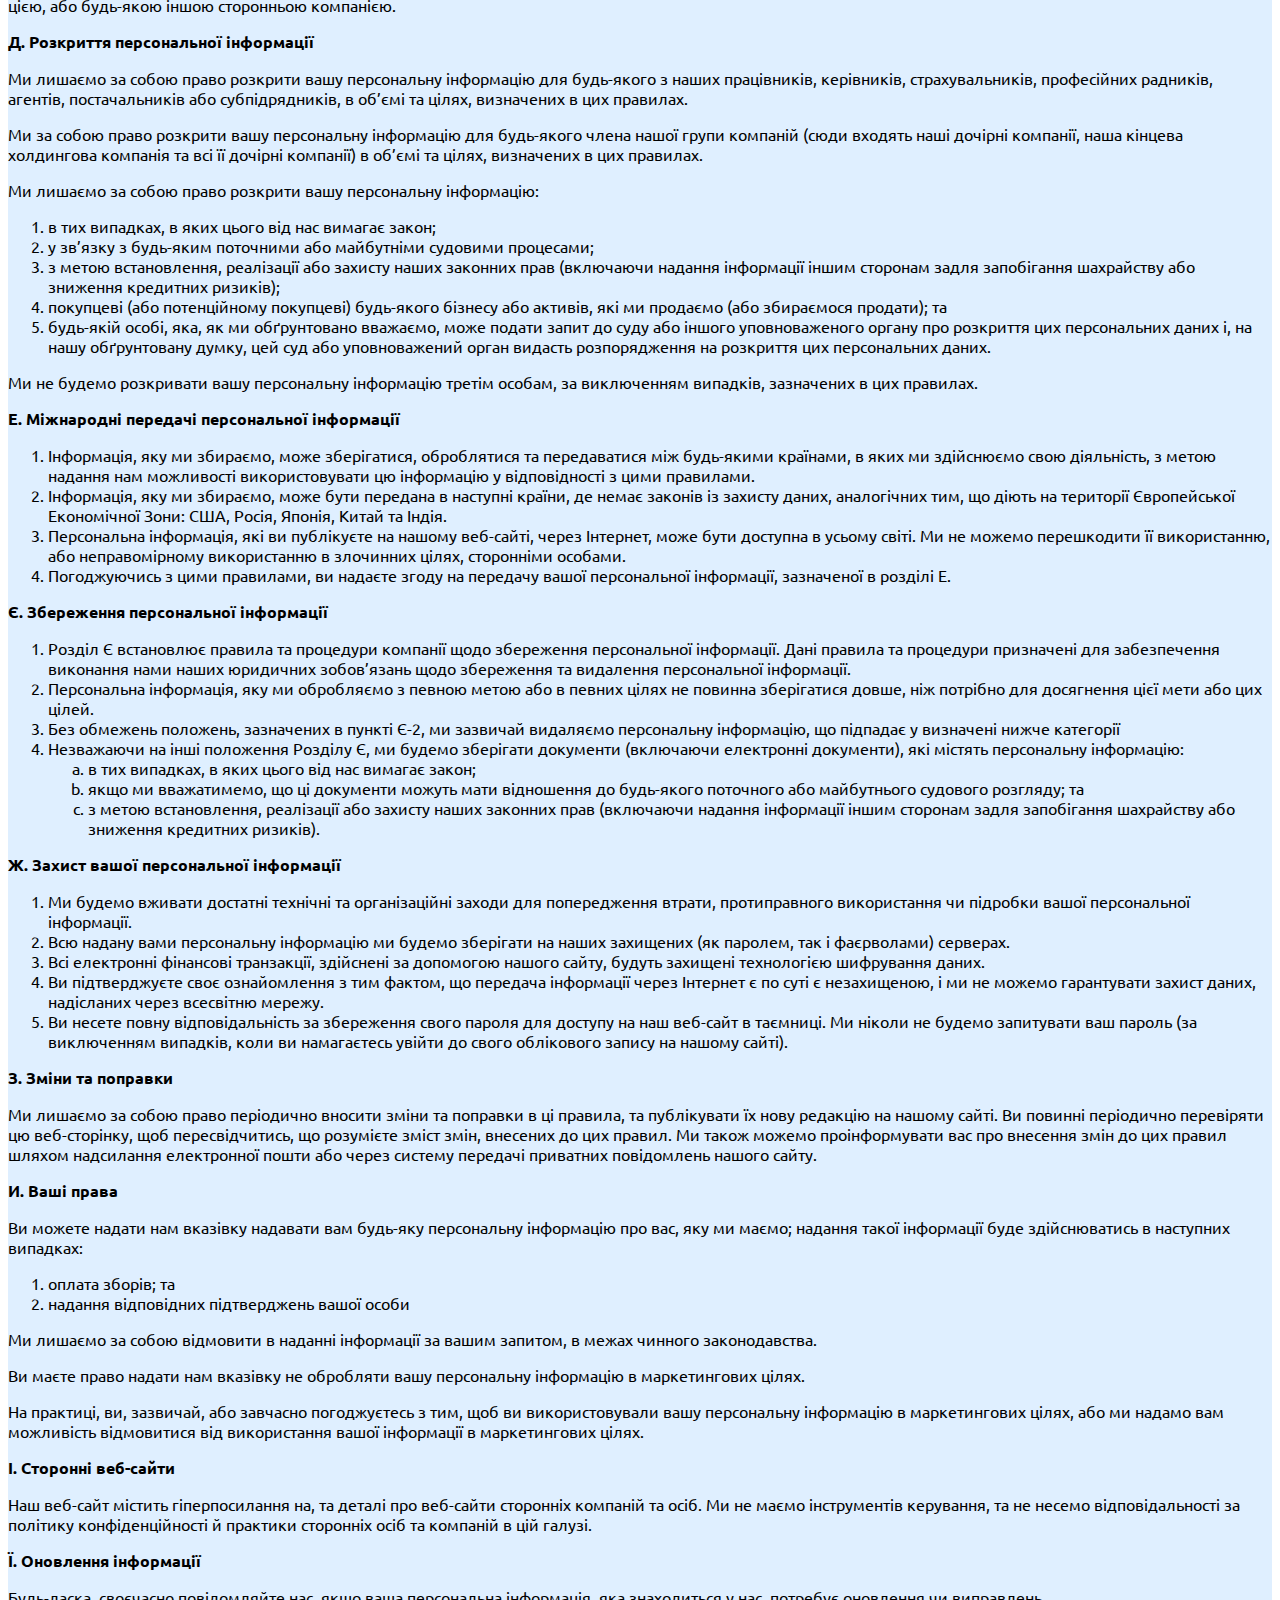
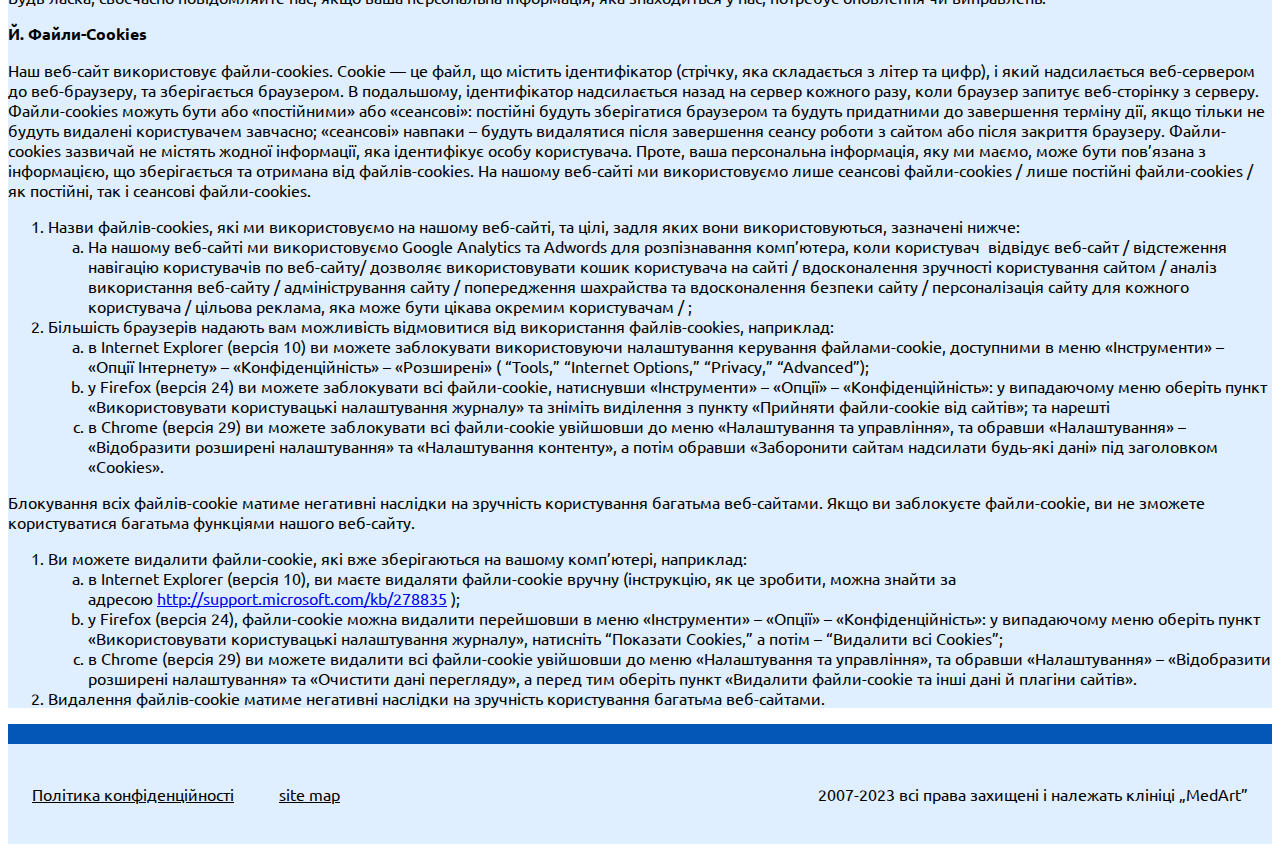
<file: policy.html>
<!DOCTYPE html>
<html lang="ua">
  <head>
    <meta charset="UTF-8" />
    <meta name="viewport" content="width=device-width, initial-scale=1.0" />
    <title>PolicyMedArt</title>
    <link rel="stylesheet" href="style.css" />
    <link rel="preconnect" href="https://fonts.googleapis.com" />
    <link rel="preconnect" href="https://fonts.gstatic.com" crossorigin />
    <link
      href="https://fonts.googleapis.com/css2?family=Lato:wght@400;700&family=Ubuntu:wght@400;500;700&display=swap"
      rel="stylesheet"
    />
  </head>
  <body>
    <section class="policyHeader">
      <header>
        <div class="container">
          <nav class="navbar">
          <a href="index.html"
            ><img src="img/MedArtLogo.png" alt="MedArtLogo" class="Logo"
          /></a>
          <ul class="list menu" id="main_nav">
            <li><a href="">Наші Послуги</a>
              <div class="hiden-menu">
                <ul>
                  <li><a href="dantist.html">Стоматологія</a></li>
                  <li><a href="gynecologyandurology.html">Гінекологія та Урологія</a></li>
                  <li><a href="massage.html">Неврологія, травматологія та масаж</a></li>
                </ul>
              </div>
            </li>
            <li>
              <a href="about.html">Про MedArt</a>
            </li>
            <li>
              <a href="doctors.html">Лікарі MedArt</a>
            </li>
            <span class="span-header">
            <li>
              <a href="appointment.html">Запис на прийом</a>
            </li>
            <li>
              <a href="">067 382 0388</a>
            </li>
            </span>
          </ul>
          </nav>
        </div>
      </header>
    </section>
    <section class="background-color-policy">
      <p><strong>A. Вступ</strong></p>
      <ol>
        <li>
          Конфіденційність користувачів нашого веб-сайту має велике значення для
          нас, і ми докладаємо всіх зусиль для забезпечення її захисту. Дані
          правила пояснюють, як ми використовуємо вашу персональну інформацію.
        </li>
        <li>
          Погоджуючись із використанням файлів-cookie при першому відвіданні
          нашого веб-сайту, відповідно до положень даних Правил, ви надаєте нам
          дозвіл на використання файлів-cookie при кожному вашому наступному
          візиті.
        </li>
      </ol>
      <p>
        <strong>Б. Права інтелектуальної власності</strong><br />Цей документ
        був створений з використанням шаблона із сайту SEQ Legal (seqlegal.com)
      </p>
      <p><strong>В. Збір персональних даних</strong></p>
      <p>
        Збору, зберіганню та використанню підлягають наступні типи персональних
        даних:
      </p>
      <ol>
        <li>
          Інформація про ваш комп’ютер, включаючи вашу IP-адресу, географічне
          розташування, тип і версію браузера та операційну систему;
        </li>
        <li>
          Інформація про ваші відвідування та використання цього веб-сайту,
          включаючи реферальні джерела, протяжність візитів, переглянуті
          сторінки та шляхи навігації по сайту;
        </li>
        <li>
          Інформація про адресу вашої електронної пошти, яку ви використали для
          реєстрації на нашому веб-сайті;
        </li>
        <li>
          Інформація, яку ви ввели під час створення профілю на нашому веб-сайті
          – наприклад, ваше ім’я, зображення у вашому профілі, стать, дата
          народження, сімейний статус, хобі та інтереси, освіта та місце роботи;
        </li>
        <li>
          Інформація, така, як ваше ім’я та адреса електронної пошти, які ви
          вказали під час оформлення підписок на наші поштові повідомлення
          та/або розсилки;
        </li>
        <li>
          Інформація, яку ви ввели під час використання сервісів нашого
          веб-сайту;
        </li>
        <li>
          Інформація, яка генерується при використанні нашого веб-сайту,
          включаючи інформацію про час, частоту та умови його використання;
        </li>
        <li>
          Інформація стосовно будь-яких ваших покупок, використаних сервісів або
          транзакцій, які ви провели через наш веб-сайт, включаючи ваше ім’я,
          адресу, номер телефону, адресу електронної поштової скриньки та
          інформацію про кредитну карту;
        </li>
        <li>
          Інформація, яку ви розмістили на нашому сайті з метою публікації її в
          Інтернеті, включаючи ваше ім’я користувача, зображення профілю та
          зміст вашої публікації;
        </li>
        <li>
          Інформація, що міститься в будь-яких повідомленнях, які ви надсилали
          нам електронною поштою або через наш веб-сайт, включаючи зміст
          повідомлення та мета дані;
        </li>
        <li>
          Будь-яка інша персональна інформація, яку ви надіслали нам.<br />Перед
          тим, як розкрити для нас персональну інформацію третьої особи, ви
          маєте отримати згоду цієї особи як на розкриття, так і на обробку цієї
          інформації у відповідності до даних правил.
        </li>
      </ol>
      <p>
        Перед тим, як розкрити для нас персональну інформацію третьої особи, ви
        маєте отримати згоду цієї особи як на розкриття, так і на обробку цієї
        інформації у відповідності до даних правил.
      </p>
      <p><strong>Г. Використання вашої персональної інформації</strong></p>
      <p>
        Персональна інформація, яку ви передані нам через наш веб-сайт, буде
        використовуватися задля цілей, зазначених в цих правилах або на
        відповідних сторінках веб-сайту. Ми можемо використовувати вашу
        персональну інформацію в наступних цілях:
      </p>
      <ol>
        <li>адміністрування нашого веб-сайту та бізнесу;</li>
        <li>персоналізація нашого веб-сайту для вас;</li>
        <li>
          надання вам можливості користуватися сервісами, доступними на нашому
          веб-сайті;
        </li>
        <li>надсилання вам товарів, придбаних через наш-веб-сайт;</li>
        <li>надання вам послуг, придбаних через наш веб-сайт;</li>
        <li>
          надсилання вам повідомлень, рахунків та нагадувань про сплату, та
          отримання платежів від вас;
        </li>
        <li>надсилання вам немаркетингових комерційних повідомлень;</li>
        <li>
          надсилання вам електронною поштою повідомлень, які ви спеціально
          запросили;
        </li>
        <li>
          надсилання вам електронної розсилки, якщо ви її замовили (ви в
          будь-який момент можете повідомити нас, що більше не бажаєте
          отримувати електронні розсилки від нас);
        </li>
        <li>
          надсилання вам маркетингових повідомлень стосовно нашої ділової
          активності або ділової активності старанно відібраних сторонніх
          компаній, яка, на нашу думку, може вас зацікавити, шляхом публікацій
          або, якщо ви конкретно надали на це згоду – шляхом надсилання
          електронної пошти або за рахунок використання подібних технологій (ви
          в будь-який момент можете повідомити нас, що більше не бажаєте
          отримувати маркетингові повідомлення);
        </li>
        <li>
          надання стороннім компаніям статистичної інформації про наших
          користувачів (проте, ці сторонні компанії не матимуть змоги
          ідентифікувати жодного окремого користувача з цих даних);
        </li>
        <li>
          обробка запитів та скарг, зроблених вами або на вас, і які стосуються
          нашого веб-сайту;
        </li>
        <li>
          з метою забезпечення безпеки нашого сайту та попередження шахрайства;
        </li>
        <li>
          з метою перевірки відповідності умовам та правилам, які регламентують
          використання нашого веб-сайту (включаючи моніторинг приватних
          повідомлень, надісланих через сервіс приватних повідомлень нашого
          веб-сайту); та
        </li>
        <li>в інших цілях.</li>
      </ol>
      <p>
        Якщо ви надали персональну інформацію для публікації на нашому
        веб-сайті, ми опублікуємо її. В іншому випадку, ми використовуватимемо
        цю інформацію у відповідності до ліцензії, яку ви нам надали.
      </p>
      <p>
        Ваші налаштування конфіденційності можуть використовуватись для
        обмеження публікації ваших персональних даних на нашому веб-сайті, і
        можуть регулюватися за допомогою засобів управління конфіденційністю на
        веб-сайті.
      </p>
      <p>
        Без вашої чітко вираженої згоди ми не будемо передавати вашу персональну
        інформацію жодній сторонній компанії для прямого маркетингового
        використання цією, або будь-якою іншою сторонньою компанією.
      </p>
      <p><strong>Д. Розкриття персональної інформації</strong></p>
      <p>
        Ми лишаємо за собою право розкрити вашу персональну інформацію для
        будь-якого з наших працівників, керівників, страхувальників, професійних
        радників, агентів, постачальників або субпідрядників, в об’ємі та цілях,
        визначених в цих правилах.
      </p>
      <p>
        Ми за собою право розкрити вашу персональну інформацію для будь-якого
        члена нашої групи компаній (сюди входять наші дочірні компанії, наша
        кінцева холдингова компанія та всі її дочірні компанії) в об’ємі та
        цілях, визначених в цих правилах.
      </p>
      <p>Ми лишаємо за собою право розкрити вашу персональну інформацію:</p>
      <ol>
        <li>в тих випадках, в яких цього від нас вимагає закон;</li>
        <li>
          у зв’язку з будь-яким поточними або майбутніми судовими процесами;
        </li>
        <li>
          з метою встановлення, реалізації або захисту наших законних прав
          (включаючи надання інформації іншим сторонам задля запобігання
          шахрайству або зниження кредитних ризиків);
        </li>
        <li>
          покупцеві (або потенційному покупцеві) будь-якого бізнесу або активів,
          які ми продаємо (або збираємося продати); та
        </li>
        <li>
          будь-якій особі, яка, як ми обґрунтовано вважаємо, може подати запит
          до суду або іншого уповноваженого органу про розкриття цих
          персональних даних і, на нашу обґрунтовану думку, цей суд або
          уповноважений орган видасть розпорядження на розкриття цих
          персональних даних.
        </li>
      </ol>
      <p><strong>A. Вступ</strong></p>
      <ol>
        <li>
          Конфіденційність користувачів нашого веб-сайту має велике значення для
          нас, і ми докладаємо всіх зусиль для забезпечення її захисту. Дані
          правила пояснюють, як ми використовуємо вашу персональну інформацію.
        </li>
        <li>
          Погоджуючись із використанням файлів-cookie при першому відвіданні
          нашого веб-сайту, відповідно до положень даних Правил, ви надаєте нам
          дозвіл на використання файлів-cookie при кожному вашому наступному
          візиті.
        </li>
      </ol>
      <p>
        <strong>Б. Права інтелектуальної власності</strong><br />Цей документ
        був створений з використанням шаблона із сайту SEQ Legal (seqlegal.com)
      </p>
      <p><strong>В. Збір персональних даних</strong></p>
      <p>
        Збору, зберіганню та використанню підлягають наступні типи персональних
        даних:
      </p>
      <ol>
        <li>
          Інформація про ваш комп’ютер, включаючи вашу IP-адресу, географічне
          розташування, тип і версію браузера та операційну систему;
        </li>
        <li>
          Інформація про ваші відвідування та використання цього веб-сайту,
          включаючи реферальні джерела, протяжність візитів, переглянуті
          сторінки та шляхи навігації по сайту;
        </li>
        <li>
          Інформація про адресу вашої електронної пошти, яку ви використали для
          реєстрації на нашому веб-сайті;
        </li>
        <li>
          Інформація, яку ви ввели під час створення профілю на нашому веб-сайті
          – наприклад, ваше ім’я, зображення у вашому профілі, стать, дата
          народження, сімейний статус, хобі та інтереси, освіта та місце роботи;
        </li>
        <li>
          Інформація, така, як ваше ім’я та адреса електронної пошти, які ви
          вказали під час оформлення підписок на наші поштові повідомлення
          та/або розсилки;
        </li>
        <li>
          Інформація, яку ви ввели під час використання сервісів нашого
          веб-сайту;
        </li>
        <li>
          Інформація, яка генерується при використанні нашого веб-сайту,
          включаючи інформацію про час, частоту та умови його використання;
        </li>
        <li>
          Інформація стосовно будь-яких ваших покупок, використаних сервісів або
          транзакцій, які ви провели через наш веб-сайт, включаючи ваше ім’я,
          адресу, номер телефону, адресу електронної поштової скриньки та
          інформацію про кредитну карту;
        </li>
        <li>
          Інформація, яку ви розмістили на нашому сайті з метою публікації її в
          Інтернеті, включаючи ваше ім’я користувача, зображення профілю та
          зміст вашої публікації;
        </li>
        <li>
          Інформація, що міститься в будь-яких повідомленнях, які ви надсилали
          нам електронною поштою або через наш веб-сайт, включаючи зміст
          повідомлення та мета дані;
        </li>
        <li>
          Будь-яка інша персональна інформація, яку ви надіслали нам.<br />Перед
          тим, як розкрити для нас персональну інформацію третьої особи, ви
          маєте отримати згоду цієї особи як на розкриття, так і на обробку цієї
          інформації у відповідності до даних правил.
        </li>
      </ol>
      <p>
        Перед тим, як розкрити для нас персональну інформацію третьої особи, ви
        маєте отримати згоду цієї особи як на розкриття, так і на обробку цієї
        інформації у відповідності до даних правил.
      </p>
      <p><strong>Г. Використання вашої персональної інформації</strong></p>
      <p>
        Персональна інформація, яку ви передані нам через наш веб-сайт, буде
        використовуватися задля цілей, зазначених в цих правилах або на
        відповідних сторінках веб-сайту. Ми можемо використовувати вашу
        персональну інформацію в наступних цілях:
      </p>
      <ol>
        <li>адміністрування нашого веб-сайту та бізнесу;</li>
        <li>персоналізація нашого веб-сайту для вас;</li>
        <li>
          надання вам можливості користуватися сервісами, доступними на нашому
          веб-сайті;
        </li>
        <li>надсилання вам товарів, придбаних через наш-веб-сайт;</li>
        <li>надання вам послуг, придбаних через наш веб-сайт;</li>
        <li>
          надсилання вам повідомлень, рахунків та нагадувань про сплату, та
          отримання платежів від вас;
        </li>
        <li>надсилання вам немаркетингових комерційних повідомлень;</li>
        <li>
          надсилання вам електронною поштою повідомлень, які ви спеціально
          запросили;
        </li>
        <li>
          надсилання вам електронної розсилки, якщо ви її замовили (ви в
          будь-який момент можете повідомити нас, що більше не бажаєте
          отримувати електронні розсилки від нас);
        </li>
        <li>
          надсилання вам маркетингових повідомлень стосовно нашої ділової
          активності або ділової активності старанно відібраних сторонніх
          компаній, яка, на нашу думку, може вас зацікавити, шляхом публікацій
          або, якщо ви конкретно надали на це згоду – шляхом надсилання
          електронної пошти або за рахунок використання подібних технологій (ви
          в будь-який момент можете повідомити нас, що більше не бажаєте
          отримувати маркетингові повідомлення);
        </li>
        <li>
          надання стороннім компаніям статистичної інформації про наших
          користувачів (проте, ці сторонні компанії не матимуть змоги
          ідентифікувати жодного окремого користувача з цих даних);
        </li>
        <li>
          обробка запитів та скарг, зроблених вами або на вас, і які стосуються
          нашого веб-сайту;
        </li>
        <li>
          з метою забезпечення безпеки нашого сайту та попередження шахрайства;
        </li>
        <li>
          з метою перевірки відповідності умовам та правилам, які регламентують
          використання нашого веб-сайту (включаючи моніторинг приватних
          повідомлень, надісланих через сервіс приватних повідомлень нашого
          веб-сайту); та
        </li>
        <li>в інших цілях.</li>
      </ol>
      <p>
        Якщо ви надали персональну інформацію для публікації на нашому
        веб-сайті, ми опублікуємо її. В іншому випадку, ми використовуватимемо
        цю інформацію у відповідності до ліцензії, яку ви нам надали.
      </p>
      <p>
        Ваші налаштування конфіденційності можуть використовуватись для
        обмеження публікації ваших персональних даних на нашому веб-сайті, і
        можуть регулюватися за допомогою засобів управління конфіденційністю на
        веб-сайті.
      </p>
      <p>
        Без вашої чітко вираженої згоди ми не будемо передавати вашу персональну
        інформацію жодній сторонній компанії для прямого маркетингового
        використання цією, або будь-якою іншою сторонньою компанією.
      </p>
      <p><strong>Д. Розкриття персональної інформації</strong></p>
      <p>
        Ми лишаємо за собою право розкрити вашу персональну інформацію для
        будь-якого з наших працівників, керівників, страхувальників, професійних
        радників, агентів, постачальників або субпідрядників, в об’ємі та цілях,
        визначених в цих правилах.
      </p>
      <p>
        Ми за собою право розкрити вашу персональну інформацію для будь-якого
        члена нашої групи компаній (сюди входять наші дочірні компанії, наша
        кінцева холдингова компанія та всі її дочірні компанії) в об’ємі та
        цілях, визначених в цих правилах.
      </p>
      <p>Ми лишаємо за собою право розкрити вашу персональну інформацію:</p>
      <ol>
        <li>в тих випадках, в яких цього від нас вимагає закон;</li>
        <li>
          у зв’язку з будь-яким поточними або майбутніми судовими процесами;
        </li>
        <li>
          з метою встановлення, реалізації або захисту наших законних прав
          (включаючи надання інформації іншим сторонам задля запобігання
          шахрайству або зниження кредитних ризиків);
        </li>
        <li>
          покупцеві (або потенційному покупцеві) будь-якого бізнесу або активів,
          які ми продаємо (або збираємося продати); та
        </li>
        <li>
          будь-якій особі, яка, як ми обґрунтовано вважаємо, може подати запит
          до суду або іншого уповноваженого органу про розкриття цих
          персональних даних і, на нашу обґрунтовану думку, цей суд або
          уповноважений орган видасть розпорядження на розкриття цих
          персональних даних.
        </li>
      </ol>
      <p>
        Ми не будемо розкривати вашу персональну інформацію третім особам, за
        виключенням випадків, зазначених в цих правилах.
      </p>
      <p><strong>Е. Міжнародні передачі персональної інформації</strong></p>
      <ol>
        <li>
          Інформація, яку ми збираємо, може зберігатися, оброблятися та
          передаватися між будь-якими країнами, в яких ми здійснюємо свою
          діяльність, з метою надання нам можливості використовувати цю
          інформацію у відповідності з цими правилами.
        </li>
        <li>
          Інформація, яку ми збираємо, може бути передана в наступні країни, де
          немає законів із захисту даних, аналогічних тим, що діють на території
          Європейської Економічної Зони: США, Росія, Японія, Китай та Індія.
        </li>
        <li>
          Персональна інформація, які ви публікуєте на нашому веб-сайті, через
          Інтернет, може бути доступна в усьому світі. Ми не можемо перешкодити
          її використанню, або неправомірному використанню в злочинних цілях,
          сторонніми особами.
        </li>
        <li>
          Погоджуючись з цими правилами, ви надаєте згоду на передачу вашої
          персональної інформації, зазначеної в розділі Е.
        </li>
      </ol>
      <p><strong>Є. Збереження персональної інформації</strong></p>
      <ol>
        <li>
          Розділ Є встановлює правила та процедури компанії щодо збереження
          персональної інформації. Дані правила та процедури призначені для
          забезпечення виконання нами наших юридичних зобов’язань щодо
          збереження та видалення персональної інформації.
        </li>
        <li>
          Персональна інформація, яку ми обробляємо з певною метою або в певних
          цілях не повинна зберігатися довше, ніж потрібно для досягнення цієї
          мети або цих цілей.
        </li>
        <li>
          Без обмежень положень, зазначених в пункті Є-2, ми зазвичай видаляємо
          персональну інформацію, що підпадає у визначені нижче категорії
        </li>
        <li>
          Незважаючи на інші положення Розділу Є, ми будемо зберігати документи
          (включаючи електронні документи), які містять персональну інформацію:
          <ol type="a">
            <li>в тих випадках, в яких цього від нас вимагає закон;</li>
            <li>
              якщо ми вважатимемо, що ці документи можуть мати відношення до
              будь-якого поточного або майбутнього судового розгляду; та
            </li>
            <li>
              з метою встановлення, реалізації або захисту наших законних прав
              (включаючи надання інформації іншим сторонам задля запобігання
              шахрайству або зниження кредитних ризиків).
            </li>
          </ol>
        </li>
      </ol>
      <p><strong>Ж. Захист вашої персональної інформації</strong></p>
      <ol>
        <li>
          Ми будемо вживати достатні технічні та організаційні заходи для
          попередження втрати, протиправного використання чи підробки вашої
          персональної інформації.
        </li>
        <li>
          Всю надану вами персональну інформацію ми будемо зберігати на наших
          захищених (як паролем, так і фаєрволами) серверах.
        </li>
        <li>
          Всі електронні фінансові транзакції, здійснені за допомогою нашого
          сайту, будуть захищені технологією шифрування даних.
        </li>
        <li>
          Ви підтверджуєте своє ознайомлення з тим фактом, що передача
          інформації через Інтернет є по суті є незахищеною, і ми не можемо
          гарантувати захист даних, надісланих через всесвітню мережу.
        </li>
        <li>
          Ви несете повну відповідальність за збереження свого пароля для
          доступу на наш веб-сайт в таємниці. Ми ніколи не будемо запитувати ваш
          пароль (за виключенням випадків, коли ви намагаєтесь увійти до свого
          облікового запису на нашому сайті).
        </li>
      </ol>
      <p><strong>З. Зміни та поправки</strong></p>
      <p>
        Ми лишаємо за собою право періодично вносити зміни та поправки в ці
        правила, та публікувати їх нову редакцію на нашому сайті. Ви повинні
        періодично перевіряти цю веб-сторінку, щоб пересвідчитись, що розумієте
        зміст змін, внесених до цих правил. Ми також можемо проінформувати вас
        про внесення змін до цих правил шляхом надсилання електронної пошти або
        через систему передачі приватних повідомлень нашого сайту.
      </p>
      <p><strong>И. Ваші права</strong></p>
      <p>
        Ви можете надати нам вказівку надавати вам будь-яку персональну
        інформацію про вас, яку ми маємо; надання такої інформації буде
        здійснюватись в наступних випадках:
      </p>
      <ol>
        <li>оплата зборів; та</li>
        <li>надання відповідних підтверджень вашої особи</li>
      </ol>
      <p>
        Ми лишаємо за собою відмовити в наданні інформації за вашим запитом, в
        межах чинного законодавства.
      </p>
      <p>
        Ви маєте право надати нам вказівку не обробляти вашу персональну
        інформацію в маркетингових цілях.
      </p>
      <p>
        На практиці, ви, зазвичай, або завчасно погоджуєтесь з тим, щоб ви
        використовували вашу персональну інформацію в маркетингових цілях, або
        ми надамо вам можливість відмовитися від використання вашої інформації в
        маркетингових цілях.
      </p>
      <p><strong>І. Сторонні веб-сайти</strong></p>
      <p>
        Наш веб-сайт містить гіперпосилання на, та деталі про веб-сайти
        сторонніх компаній та осіб. Ми не маємо інструментів керування, та не
        несемо відповідальності за політику конфіденційності й практики
        сторонніх осіб та компаній в цій галузі.
      </p>
      <p><strong>Ї. Оновлення інформації</strong></p>
      <p>
        Будь-ласка, своєчасно повідомляйте нас, якщо ваша персональна
        інформація, яка знаходиться у нас, потребує оновлення чи виправлень.
      </p>
      <p><strong>Й. Файли-Cookies</strong></p>
      <p>
        Наш веб-сайт використовує файли-cookies. Cookie — це файл, що містить
        ідентифікатор (стрічку, яка складається з літер та цифр), і який
        надсилається веб-сервером до веб-браузеру, та зберігається браузером. В
        подальшому, ідентифікатор надсилається назад на сервер кожного разу,
        коли браузер запитує веб-сторінку з серверу. Файли-cookies можуть бути
        або «постійними» або «сеансові»: постійні будуть зберігатися браузером
        та будуть придатними до завершення терміну дії, якщо тільки не будуть
        видалені користувачем завчасно; «сеансові» навпаки – будуть видалятися
        після завершення сеансу роботи з сайтом або після закриття браузеру.
        Файли-cookies зазвичай не містять жодної інформації, яка ідентифікує
        особу користувача. Проте, ваша персональна інформація, яку ми маємо,
        може бути пов’язана з інформацією, що зберігається та отримана від
        файлів-cookies. На нашому веб-сайті ми використовуємо лише сеансові
        файли-cookies / лише постійні файли-cookies / як постійні, так і
        сеансові файли-cookies.
      </p>
      <ol>
        <li>
          Назви файлів-cookies, які ми використовуємо на нашому веб-сайті, та
          цілі, задля яких вони використовуються, зазначені нижче:
          <ol type="a">
            <li>
              На нашому веб-сайті ми використовуємо Google Analytics та Adwords
              для розпізнавання комп’ютера, коли користувач&nbsp; відвідує
              веб-сайт / відстеження навігацію користувачів по веб-сайту/
              дозволяє використовувати кошик користувача на сайті /
              вдосконалення зручності користування сайтом / аналіз використання
              веб-сайту / адміністрування сайту / попередження шахрайства та
              вдосконалення безпеки сайту / персоналізація сайту для кожного
              користувача / цільова реклама, яка може бути цікава окремим
              користувачам / ;
            </li>
          </ol>
        </li>
        <li>
          Більшість браузерів надають вам можливість відмовитися від
          використання файлів-cookies, наприклад:
          <ol type="a">
            <li>
              в Internet Explorer (версія 10) ви можете заблокувати
              використовуючи налаштування керування файлами-cookie, доступними в
              меню «Інструменти» – «Опції Інтернету» – «Конфіденційність» –
              «Розширені» ( “Tools,” “Internet Options,” “Privacy,” “Advanced”);
            </li>
            <li>
              у Firefox (версія 24) ви можете заблокувати всі файли-cookie,
              натиснувши «Інструменти» – «Опції» – «Конфіденційність»: у
              випадаючому меню оберіть пункт «Використовувати користувацькі
              налаштування журналу» та зніміть виділення з пункту «Прийняти
              файли-cookie від сайтів»; та нарешті
            </li>
            <li>
              в Chrome (версія 29) ви можете заблокувати всі файли-cookie
              увійшовши до меню «Налаштування та управління», та обравши
              «Налаштування» – «Відобразити розширені налаштування» та
              «Налаштування контенту», а потім обравши «Заборонити сайтам
              надсилати будь-які дані» під заголовком «Cookies».
            </li>
          </ol>
        </li>
      </ol>
      <p>
        Блокування всіх файлів-cookiе матиме негативні наслідки на зручність
        користування багатьма веб-сайтами. Якщо ви заблокуєте файли-cookie, ви
        не зможете користуватися багатьма функціями нашого веб-сайту.
      </p>
      <ol>
        <li>
          Ви можете видалити файли-cookie, які вже зберігаються на вашому
          комп’ютері, наприклад:
          <ol type="a">
            <li>
              в Internet Explorer (версія 10), ви маєте видаляти файли-cookie
              вручну (інструкцію, як це зробити, можна знайти за адресою&nbsp;<a
                href="http://support.microsoft.com/kb/278835"
                >http://support.microsoft.com/kb/278835</a
              >&nbsp;);
            </li>
            <li>
              у Firefox (версія 24), файли-cookie можна видалити перейшовши в
              меню «Інструменти» – «Опції» – «Конфіденційність»: у випадаючому
              меню оберіть пункт «Використовувати користувацькі налаштування
              журналу», натисніть “Показати Cookies,” а потім – “Видалити всі
              Cookies”;
            </li>
            <li>
              в Chrome (версія 29) ви можете видалити всі файли-cookie увійшовши
              до меню «Налаштування та управління», та обравши «Налаштування» –
              «Відобразити розширені налаштування» та «Очистити дані перегляду»,
              а перед тим оберіть пункт «Видалити файли-cookie та інші дані й
              плагіни сайтів».
            </li>
          </ol>
        </li>
        <li>
          Видалення файлів-cookiе матиме негативні наслідки на зручність
          користування багатьма веб-сайтами.
        </li>
      </ol>
    </section>
    <div class="div-color-blue"></div>
    <footer class="footer-section">
      <ul class="ul-footer list">
        <li class="list-footer">
          <a class="link-footer" href="policy.html">
            Політика конфіденційності
          </a>
        </li>
        <li class="list-footer">
          <a class="link-footer" href="sitemap.html">site map</a>
        </li>
      </ul>
      <p class="footer-text">
        2007-2023 всі права захищені і належать клініці „MedArt”
      </p>
    </footer>
  </body>
</html>
</file>
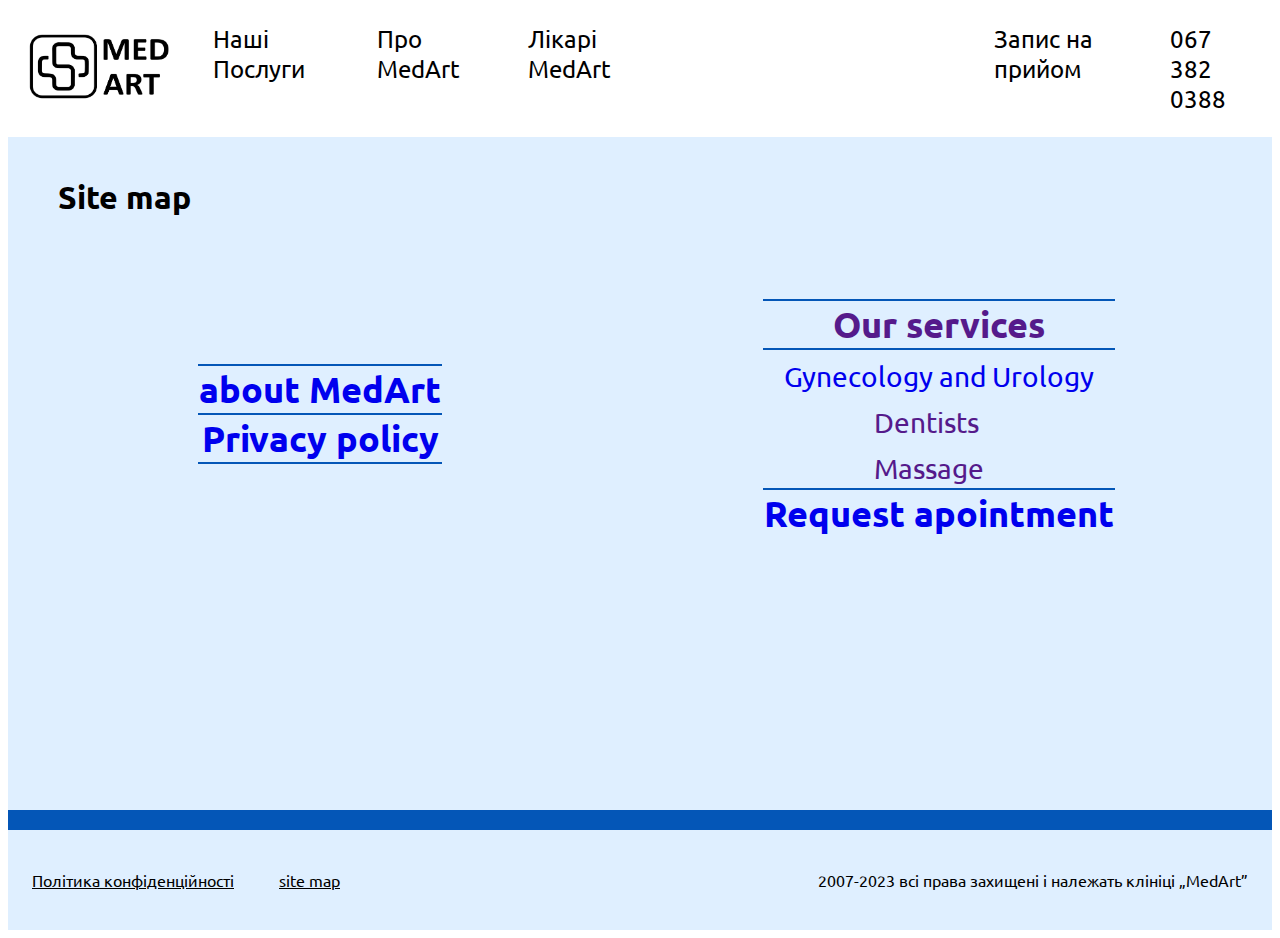
<file: sitemap.html>
<!DOCTYPE html>
<html lang="en">
  <head>
    <meta charset="UTF-8" />
    <meta name="viewport" content="width=device-width, initial-scale=1.0" />
    <title>MedArt</title>
    <link rel="stylesheet" href="style.css" />
    <link rel="preconnect" href="https://fonts.googleapis.com" />
    <link rel="preconnect" href="https://fonts.gstatic.com" crossorigin />
    <link
      href="https://fonts.googleapis.com/css2?family=Lato:wght@400;700&family=Ubuntu:wght@400;500;700&display=swap"
      rel="stylesheet"
    />
  </head>
  <body>
    <!-- HEADER -->
    <section class="sitemapheder">
      <header>
        <div class="container">
          <nav class="navbar">
          <a href="index.html"
            ><img src="img/MedArtLogo.png" alt="MedArtLogo" class="Logo"
          /></a>
          <ul class="list menu" id="main_nav">
            <li><a href="">Наші Послуги</a>
              <div class="hiden-menu">
                <ul>
                  <li><a href="dantist.html">Стоматологія</a></li>
                  <li><a href="gynecologyandurology.html">Гінекологія та Урологія</a></li>
                  <li><a href="massage.html">Неврологія, травматологія та масаж</a></li>
                </ul>
              </div>
            </li>
            <li>
              <a href="about.html">Про MedArt</a>
            </li>
            <li>
              <a href="doctors.html">Лікарі MedArt</a>
            </li>
            <span class="span-header">
            <li>
              <a href="appointment.html">Запис на прийом</a>
            </li>
            <li>
              <a href="">067 382 0388</a>
            </li>
            </span>
          </ul>
          </nav>
        </div>
      </header>
    </section>
    <section class="site-map-body">
      <section class="background-color-sitemap">
        <h2 class="site-map">Site map</h2>
        <table class="table-sitemap1">
          <tr>
            <th><a class="link" href="about.html">about MedArt</a></th>
          </tr>
          <tr>
            <th>
              <a class="link" href="policy.html">Privacy policy</a>
            </th>
          </tr>
        </table>
        <table class="table-sitemap3">
          <tr>
            <th><a class="link" href="doctors.html">Doctors</a></th>
          </tr>
          <tr>
            <th><a class="link" href="index.html">Main page</a></th>
          </tr>
        </table>
        <table class="table-sitemap2">
          <tr class="our-services">
            <th><a class="link" href="">Our services</a></th>
          </tr>
          <tr>
            <td><a class="service1" href="gynecologyandurology.html">Gynecology and Urology</a></td>
          </tr>
          <tr>
            <td><a class="service2" href="">Dentists</a></td>
          </tr>
          <tr class="massage">
            <td><a class="service3" href="">Massage</a></td>
          </tr>
          <tr class="request">
            <th><a href="appointment.html" class="Request-Site-Map">Request apointment</a></th>
          </tr>
        </table>
      </section>
      <!-- FOOTER -->
      <div class="div-color-blue"></div>
      <footer class="footer-section">
        <ul class="ul-footer list">
          <li class="list-footer">
            <a class="link-footer" href="policy.html">
              Політика конфіденційності
            </a>
          </li>
          <li class="list-footer">
            <a class="link-footer" href="./sitemap.html">site map</a>
          </li>
        </ul>
        <p class="footer-text">
          2007-2023 всі права захищені і належать клініці „MedArt”
        </p>
      </footer>
    </section>
  </body>
</html>
</file>
<file: style.css>
/* MAIN PAGE */
* {
  font-family: "Lato", sans-serif;
  font-family: "Ubuntu", sans-serif;
}
.container {
  margin-left: auto;
  margin-right: auto;
  padding-left: 15px;
  padding-right: 15px;
}
.container-flex {
  display: flex;
  gap: 80px;
  justify-content: center;
}
.titele-about {
  display: flex;
  gap: 110px;
  justify-content: center;
}
.list {
  list-style: none;
}
.link {
  text-decoration: none;
}
/* .burger-menu {
  display: none;
} */
/* Стилі для іконки бургер меню */
.burger-icon {
  width: 30px;
  height: 20px;
  position: relative;
  cursor: pointer;
}

/* Стилі для рисочок бургер меню */
.burger-icon::before,
.burger-icon::after {
  content: "";
  position: absolute;
  width: 100%;
  height: 4px;
  background-color: #000; /* Колір рисочок */
  left: 0;
}

/* Перша рисочка */
.burger-icon::before {
  top: 0;
}

/* Друга рисочка (центральна) */
.burger-icon::after {
  bottom: 0;
}

/* Третя рисочка */
.burger-icon:hover::before,
.burger-icon:hover::after {
  background-color: #888; /* Колір рисочок при наведенні */
}
.Logo {
  width: 150px;
  height: 70px;
}
.menu {
  display: flex;
  gap: 65px;
}
.span-header {
  display: flex;
  gap: 65px;
  margin-left: 300px;
}
.navbar {
  display: flex;
  align-items: center;
}

.navbar .active {
  font-weight: bold;
  text-decoration: underline;
}

nav a {
  color: black;
  font-size: 24px;
  text-decoration: none;
}

#main_nav li {
  z-index: 2;
  display: flex;
}

#main_nav div {
  display: none;
  position: absolute;
  background-color: #c3def9;
  top: 60px;
  left: 170px;
  z-index: 1;
  width: 500px;
  box-shadow: 5px 5px 5px #0456b7;
}

#main_nav li a:hover {
  color: #0456b7;
}

#main_nav li ul a:hover {
  color: #0456b7;
  font-weight: bold;
  text-decoration: underline;
}

#main_nav li:hover div {
  display: flex;
}

.MainPhoto {
  width: 100%;
  height: 600px;
}

.Slogan {
  position: absolute;
  top: 500px;
  left: 110px;
  font-size: 36px;
  z-index: 1;
  color: white;
}

.WhyMed {
  margin-left: 215px;
  padding-top: 50px;
}
/* FOOTER */
.footer-section {
  background-color: #dfefff;
  height: 100px;
  width: 100%;
  margin: 0, auto;
  display: flex;
  justify-content: space-between;
}
.list-footer {
  color: black;
}
.link-footer {
  color: black;
}
.footer-text {
  color: black;
  padding: 24px;
}
.ul-footer {
  gap: 45px;
  display: flex;
  padding: 24px;
}
.div-color-blue {
  background-color: #0456b7;
  width: 100%;
  height: 20px;
}
.background-color-policy {
  background-color: #dfefff;
}
.policyHeader {
  background-color: white;
}
/* MAP */
.map {
  height: 400px;
  width: 100%;
}
.map-div {
  position: absolute;
  z-index: 1;
  background-color: #dfefff;
  width: 300px;
  height: 200px;
  right: 0;
}
.ourLoc {
  margin-left: 30px;
}
.ul-map {
  text-align: center;
  justify-content: center;
}
.link-map {
  color: black;
  margin: 10px;
}
/* SITE-MAP */
.sitemapheder {
  background-color: white;
}
.site-map-body {
  background-color: #dfefff;
}
.background-color-sitemap {
  margin-top: -20px;
}
.site-map {
  padding-left: 50px;
  padding-top: 40px;
  font-size: 32px;
}
.table-sitemap1 {
  margin-left: 190px;
  position: absolute;
  margin-top: 120px;
  font-size: 36px;
  border-collapse: collapse;
}
.table-sitemap1 tr {
  border-bottom: 2px solid #0456b7;
  border-top: 2px solid #0456b7;
}
.table-sitemap2 {
  margin-left: 755px;
  margin-top: 81px;
  margin-bottom: 273px;
  font-size: 36px;
  border-collapse: collapse;
}
.our-services {
  border-bottom: 2px solid #0456b7;
  border-top: 2px solid #0456b7;
}
.massage {
  border-bottom: 2px solid #0456b7;
}
.table-sitemap3 {
  margin-left: 1430px;
  position: absolute;
  margin-top: 125px;
  margin-bottom: 310px;
  font-size: 36px;
  border-collapse: collapse;
}
.table-sitemap3 tr {
  border-bottom: 2px solid #0456b7;
  border-top: 2px solid #0456b7;
}
.Request-Site-Map {
  text-decoration: none;
  border-top: none;
}
.service1 {
  margin-left: 20px;
  font-size: 28px;
  text-decoration: none;
}
.service2 {
  margin-left: 110px;
  font-size: 28px;
  text-decoration: none;
}
.service3 {
  margin-left: 110px;
  font-size: 28px;
  text-decoration: none;
}
/* ABOUT */
.div-about {
  width: 200px;
  height: auto;
  text-align: center;
}
.fist-img {
  width: 800px;
  height: 600px;
}
.div-texy-about {
  margin-left: 250px;
  margin-top: 100px;
}
.text-about {
  font-family: DM Sans;
  font-size: 24px;
  font-style: normal;
  font-weight: 500;
  line-height: 120%;
  letter-spacing: -1.08px;
  width: 335px;
}
.div-foto-text {
  display: flex;
}
.box-button {
  display: flex;
  padding-left: 40px;
}
.about-our-services {
  width: 506px;
  height: 70px;
  flex-shrink: 0;
  color: #0456b7;
  text-align: center;
  font-family: Montserrat;
  font-size: 48px;
  font-style: normal;
  font-weight: 600;
  line-height: normal;
}
.button-click {
  margin-left: 50px;
  margin-top: 40px;
  width: 331px;
  height: 67px;
  font-size: 20px;
  border-radius: 50px;
  color: #0456b7;
  border: 2px solid #0456b7;
}
.g-title {
  width: 463px;
  height: 57px;
  color: #0456b7;
  text-align: center;
  font-family: Montserrat;
  font-size: 40px;
  font-style: normal;
  font-weight: 500;
  line-height: normal;
}
.gynecology {
  width: 458px;
  height: 340px;
  color: #000;
  text-align: center;
  font-family: Montserrat;
  font-size: 24px;
  font-style: normal;
  font-weight: 500;
  line-height: normal;
  border-bottom: 3px solid #0456b7;
}
.d-title {
  width: 390px;
  height: 57px;
  flex-shrink: 0;
  color: #0456b7;
  text-align: center;
  font-family: Montserrat;
  font-size: 40px;
  font-style: normal;
  font-weight: 500;
  line-height: normal;
}
.dantist {
  width: 458px;
  height: 640px;
  color: #000;
  text-align: center;
  font-family: Montserrat;
  font-size: 24px;
  font-style: normal;
  font-weight: 500;
  line-height: normal;
  border-bottom: 3px solid #0456b7;
}
.m-title {
  width: 489px;
  height: 57px;
  color: #0456b7;
  text-align: center;
  font-family: Montserrat;
  font-size: 40px;
  font-style: normal;
  font-weight: 500;
  line-height: normal;
}
.massageP {
  width: 499px;
  height: 400px;
  color: #000;
  text-align: center;
  font-family: "Montserrat";
  font-size: 24px;
  font-style: normal;
  font-weight: 500;
  line-height: normal;
  border-bottom: 3px solid #0456b7;
}
/* DOCTORS  */
.doc-img {
  height: 500px;
  width: 500px;
}
.doc-img1 {
  height: 500px;
  width: 400px;
}
.container-flex-doc {
  display: flex;
  gap: 300px;
  justify-content: center;
}

#jurez li {
  z-index: 2;
}
#jurez div {
  display: none;
  position: absolute;
  background-color: #c3def9;
  top: 635px;
  left: 315px;
  z-index: 1;
  width: 400px;
  box-shadow: 3px 3px 1px 1px #0456b7;
  cursor: pointer;
}
#jurez li:hover div {
  display: block;
}

#vanja li {
  z-index: 2;
}
#vanja div {
  display: none;
  position: absolute;
  background-color: #c3def9;
  top: 635px;
  left: 1015px;
  z-index: 1;
  width: 400px;
  box-shadow: 3px 3px 1px 1px #0456b7;
  cursor: pointer;
}
#vanja li:hover div {
  display: block;
}

#dima li {
  z-index: 2;
}
#dima div {
  display: none;
  position: absolute;
  background-color: #c3def9;
  top: 1210px;
  left: 615px;
  z-index: 1;
  width: 500px;
  box-shadow: 3px 3px 1px 1px #0456b7;
  cursor: pointer;
}
#dima li:hover div {
  display: block;
}
.kush {
  height: 120px;
}
ul h2 {
  cursor: pointer;
}
.h-gynecologyandurology {
  text-align: center;
}
.box-div-doctors {
  background-color: #c3def9;
  width: 200px;
  text-align: center;
}
.div-box-doctors {
  display: flex;
  gap: 130px;
  justify-content: center;
}
.button-click-MedArt {
  margin-left: 50px;
  margin-top: 40px;
  width: 331px;
  height: 67px;
  font-size: 20px;
  border-radius: 50px;
  color: #0456b7;
  border: 2px solid #0456b7;
}
.box-div-medart {
  background-color: #c3def9;
  width: 300px;
  text-align: center;
  margin-left: 60px;
}
.list-doctors {
  color: #0456b7;
  text-align: center;
  font-family: Montserrat;
  font-size: 16px;
  font-style: normal;
  font-weight: 500;
  line-height: normal;
  text-align: center;
}
.div-box-doctors-text {
  background-color: #d9d9d9;
  width: 550px;
  height: 204px;
  text-align: center;
}
.ul-div-box-doctors {
  display: flex;
  justify-content: center;
  gap: 200px;
  margin-top: 0;
}
.p-medart {
  text-align: center;
}
.div-img-foto-medart {
  display: flex;
}
.h-modal {
  text-align: center;
  color: #0456b7;
  font-family: Montserrat;
  font-size: 48px;
  font-style: normal;
  font-weight: 700;
  line-height: normal;
}
/* FORM */
.modal-form {
  display: flex;
  flex-direction: column;
  justify-content: center;
  align-items: center;
}
.form-container {
  margin-bottom: 14px;
}
.modal-form-field {
  color: #000;
  font-family: Montserrat;
  font-size: 15px;
  font-style: normal;
  font-weight: 600;
  line-height: normal;
  display: block;
}
.modal-form-input-wrapper {
  position: relative;
}
.modal-form-input {
  width: 432px;
  height: 57px;
  border-radius: 10px;
  border: 1px solid #000;
}
.modal-form-submit {
  width: 507px;
  height: 56px;
  margin-bottom: 15px;
  background-color: #0456b7;
  color: #fff;
  font-family: Montserrat;
  font-size: 32px;
  font-style: normal;
  font-weight: 700;
  line-height: normal;
  border-radius: 15px;
}
.option-form {
  color: #000;
  font-family: Montserrat;
  font-size: 20px;
  font-style: normal;
  font-weight: 600;
  line-height: normal;
}
.select-form {
  width: 432px;
  height: 57px;
  background: rgba(217, 217, 217, 0.34);
  box-shadow: 0px 4px 4px 0px rgba(0, 0, 0, 0.25);
}
.masDoc {
  width: 600px;
  height: 700px;
}
.div-box-doctors-text-Jar {
  background-color: #d9d9d9;
  width: 600px;
  height: 204px;
  text-align: center;
}
</file>
